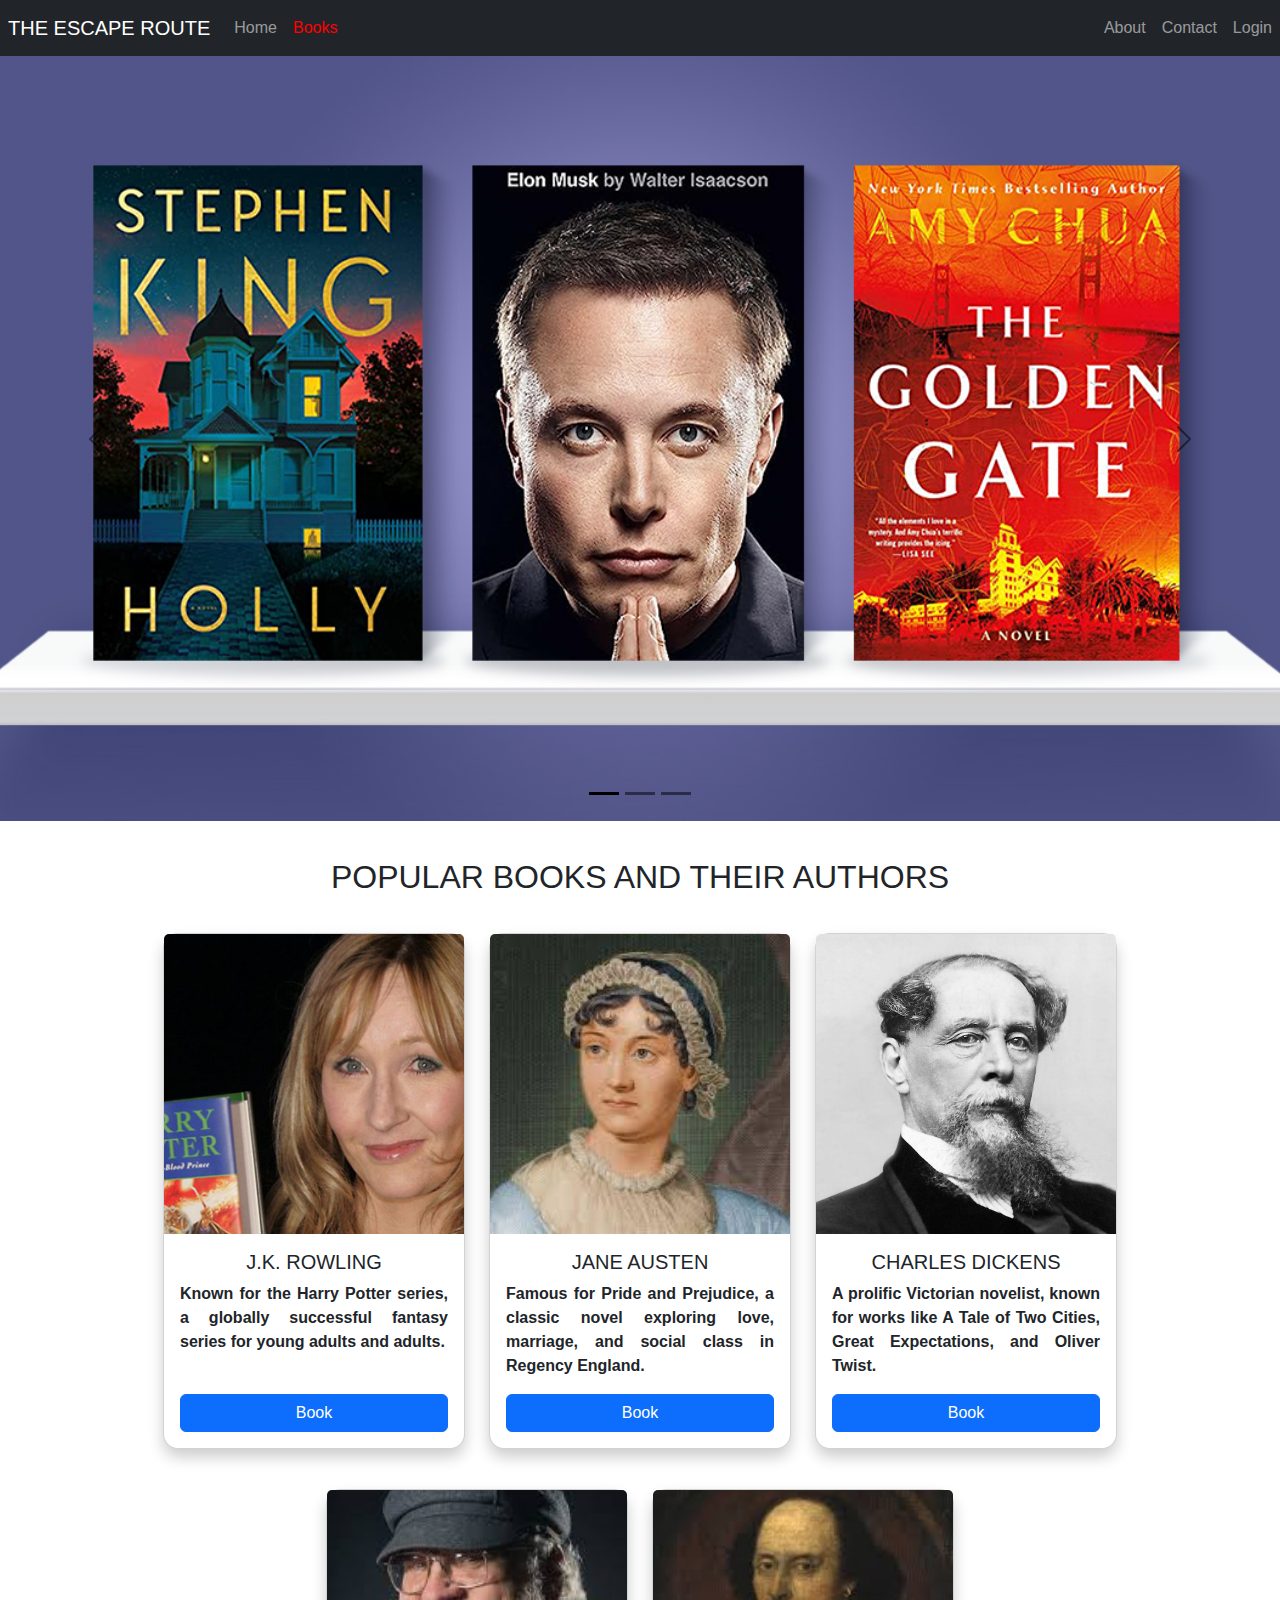
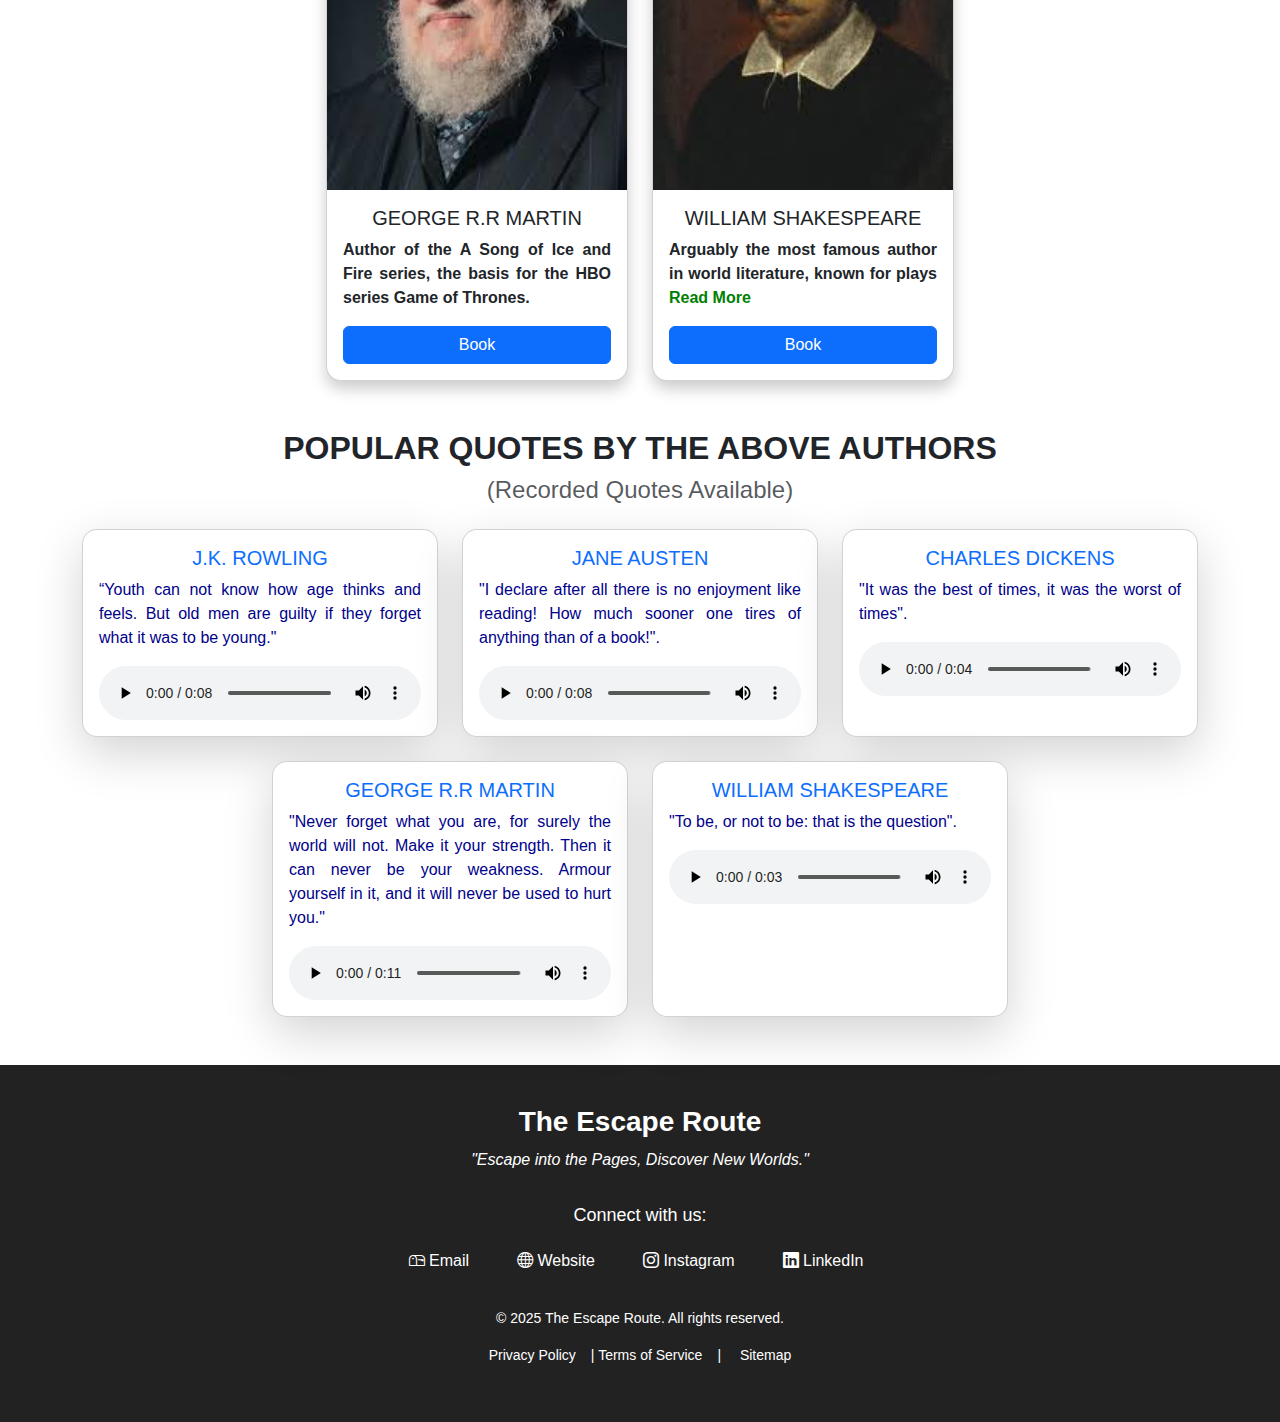
<file: index.html>
<!DOCTYPE html>
<html lang="en">

<head>
    <meta charset="UTF-8">
    <meta name="viewport" content="width=device-width, initial-scale=1.0">
    <title>The Escape Route</title>
    <link rel="stylesheet" href="https://cdn.jsdelivr.net/npm/bootstrap-icons@1.11.3/font/bootstrap-icons.min.css">
    <link href="https://cdn.jsdelivr.net/npm/bootstrap@5.3.3/dist/css/bootstrap.min.css" rel="stylesheet" integrity="sha384-QWTKZyjpPEjISv5WaRU9OFeRpok6YctnYmDr5pNlyT2bRjXh0JMhjY6hW+ALEwIH" crossorigin="anonymous">
    <link rel="stylesheet" href="home-page.css">
</head>

<body class="container-fluid">
    <header>
        <!-- Navigation Bar -->
        <nav class="navbar navbar-expand-lg navbar-dark bg-dark">
            <div class="container-fluid">

                <!-- Brand Name -->
                <a class="navbar-brand ms-2" href="#">THE ESCAPE ROUTE</a>

                <!-- Toggle Button for Mobile -->
                <button class="navbar-toggler" type="button" data-bs-toggle="collapse" data-bs-target="#navbarNav">
                    <span class="navbar-toggler-icon"></span>
                </button>

                <!-- Navbar Links -->
                <div class="collapse navbar-collapse justify-content-between" id="navbarNav">
                    <ul class="navbar-nav">
                        <li class="nav-item">
                            <a class="nav-link" href="index.html">Home</a>
                        </li>
                        <li class="nav-item">
                            <a class="nav-link" style="color: red;" href="book.html">Books</a>
                        </li>
                    </ul>


                    <ul class="navbar-nav">
                        <li class="nav-item">
                            <a class="nav-link" href="About.html">About</a>
                        </li>
                        <li class="nav-item">
                            <a class="nav-link" href="Contact.html">Contact</a>
                        </li>
                        <li class="nav-item">
                            <a class="nav-link" href="Login.html">Login</a>
                        </li>
                    </ul>
                </div>
            </div>
        </nav>
    </header>
    <main>
        <!-- Carousel -->
        <div id="carouselExample" class="carousel slide" data-bs-ride="carousel" data-bs-theme="dark">
            <div class="carousel-indicators">
                <button type="button" data-bs-target="#carouselExample" data-bs-slide-to="0" class="active"></button>
                <button type="button" data-bs-target="#carouselExample" data-bs-slide-to="1"></button>
                <button type="button" data-bs-target="#carouselExample" data-bs-slide-to="2"></button>
            </div>
            <div class="carousel-inner" style="height: 85vh;">
                <div class="carousel-item active">
                    <img src="files/images/carousal-book3.jpg" alt="..." class="img-fluid" style="height: 85vh;">
                </div>
                <div class="carousel-item">
                    <img src="files/images/carousal-4.jpg" alt="..." class="img-fluid" style="height: 85vh;">
                </div>
                <div class="carousel-item">
                    <img src="files/images/carousal-5.jpg" alt="..." class="img-fluid" style="height: 85vh;">
                </div>
            </div>
            <button class="carousel-control-prev" type="button" data-bs-target="#carouselExample" data-bs-slide="prev">
                <span class="carousel-control-prev-icon"></span>
                <span class="visually-hidden">Previous</span>
            </button>
            <button class="carousel-control-next" type="button" data-bs-target="#carouselExample" data-bs-slide="next">
                <span class="carousel-control-next-icon"></span>
                <span class="visually-hidden">Next</span>
            </button>
        </div>
    </main>


    <!-- Cards of popular authors and their description Html Code  -->
    <section>
        <div class="popular mt-4">
            <h2 class="text-center mt-2">POPULAR BOOKS AND THEIR AUTHORS</h2>
        </div>

          <!-- First Row of Cards -->
    <div class="row justify-content-center mt-4">
        <div class="col-12 col-md-4 col-lg-3 mb-4">
            <div class="card h-100">
                <img src="files/images/jk rowling.jpg" class="card-img-top" alt="J.K. Rowling">
                <div class="card-body d-flex flex-column">
                    <h5 class="card-title text-center">J.K. ROWLING</h5>
                    <p class="card-text">Known for the Harry Potter series, a globally successful fantasy series for young adults and adults.</p>
                    <a href="harry-code.html" class="btn btn-primary mt-auto">Book</a>
                </div>
            </div>
        </div>

        <div class="col-12 col-md-4 col-lg-3 mb-4">
            <div class="card h-100">
                <img src="files/images/jane austen.jpg" class="card-img-top" alt="Jane Austen">
                <div class="card-body d-flex flex-column">
                    <h5 class="card-title text-center">JANE AUSTEN</h5>
                    <p class="card-text">Famous for Pride and Prejudice, a classic novel exploring love, marriage, and social class in Regency England.</p>
                    <a href="jane-code.html" class="btn btn-primary mt-auto">Book</a>
                </div>
            </div>
        </div>

        <div class="col-12 col-md-4 col-lg-3 mb-4">
            <div class="card h-100">
                <img src="files/images/Charles-Dickens.jpg" class="card-img-top" alt="Charles Dickens">
                <div class="card-body d-flex flex-column">
                    <h5 class="card-title text-center">CHARLES DICKENS</h5>
                    <p class="card-text">A prolific Victorian novelist, known for works like A Tale of Two Cities, Great Expectations, and Oliver Twist.</p>
                    <a href="charles-code.html" class="btn btn-primary mt-auto">Book</a>
                </div>
            </div>
        </div>
    </div>

    <!-- Second Row of Cards -->
    <div class="row justify-content-center mt-3">
        <div class="col-12 col-md-4 col-lg-3 mb-4">
            <div class="card h-100">
                <img src="files/images/George.jpg" class="card-img-top" alt="George R.R. Martin">
                <div class="card-body d-flex flex-column">
                    <h5 class="card-title text-center">GEORGE R.R MARTIN</h5>
                    <p class="card-text">Author of the A Song of Ice and Fire series, the basis for the HBO series Game of Thrones.</p>
                    <a href="#" class="btn btn-primary mt-auto">Book</a>
                </div>
            </div>
        </div>

        <div class="col-12 col-md-4 col-lg-3 mb-4">
            <div class="card h-100">
                <img src="files/images/Willam Shakespeare.jpg" class="card-img-top" alt="William Shakespeare">
                <div class="card-body d-flex flex-column">
                    <h5 class="card-title text-center">WILLIAM SHAKESPEARE</h5>
                    <p class="card-text">Arguably the most famous author in world literature, known for plays
                        <span class="read-more" id="read-more" style="display: none;">like Hamlet, Romeo and Juliet, and Macbeth.</span>
                        <span class="read-more" id="more-btn" onclick="toggleReadMore()"> Read More</span>
                    </p>
                    <a href="#" class="btn btn-primary mt-auto">Book</a>
                </div>
            </div>
        </div>
    </div>
    </section>


    <!-- Quotes Html code  -->
    <section class="container py-4">
        <div class="text-center mb-4">
            <h2 class="fw-bold">POPULAR QUOTES BY THE ABOVE AUTHORS</h2>
            <h4 class="text-muted">(Recorded Quotes Available)</h4>
        </div>
        <div class="row justify-content-center">
            <div class="col-md-6 col-lg-4 mb-4">
                <div class="card shadow-lg p-3">
                    <h5 class="text-primary text-center">J.K. ROWLING</h5>
                    <p class="quote">“Youth can not know how age thinks and feels. But old men are guilty if they forget
                        what it was to be young."</p>
                    <audio controls class="w-100">
                        <source src="files/audio/jk rowling.mp3">
                    </audio>
                </div>
            </div>
            <div class="col-md-6 col-lg-4 mb-4">
                <div class="card shadow-lg p-3">
                    <h5 class="text-primary text-center">JANE AUSTEN</h5>
                    <p class="quote">"I declare after all there is no enjoyment like reading! How much sooner one tires
                        of anything than of a book!".</p>
                    <audio controls class="w-100">
                        <source src="files/audio/jane.mp3">
                    </audio>
                </div>
            </div>
            <div class="col-md-6 col-lg-4 mb-4">
                <div class="card shadow-lg p-3">
                    <h5 class="text-primary text-center">CHARLES DICKENS</h5>
                    <p class="quote">"It was the best of times, it was the worst of times".</p>
                    <audio controls class="w-100">
                        <source src="files/audio/Charles dickens.mp3">
                    </audio>
                </div>
            </div>
            <div class="col-md-6 col-lg-4 mb-4">
                <div class="card shadow-lg p-3">
                    <h5 class="text-primary text-center">GEORGE R.R MARTIN</h5>
                    <p class="quote">"Never forget what you are, for surely the world will not. Make it your strength.
                        Then it can never be your weakness. Armour yourself in it, and it will never be used to hurt
                        you."</p>
                    <audio controls class="w-100">
                        <source src="files/audio/george.mp3">
                    </audio>
                </div>
            </div>
            <div class="col-md-6 col-lg-4 mb-4">
                <div class="card shadow-lg p-3">
                    <h5 class="text-primary text-center">WILLIAM SHAKESPEARE</h5>
                    <p class="quote">"To be, or not to be: that is the question".</p>
                    <audio controls class="w-100">
                        <source src="files/audio/william.mp3">
                    </audio>
                </div>
            </div>
        </div>
    </section>



    <footer style="background-color: #222; color: #fff; padding: 40px 0; font-family: 'Arial', sans-serif;">
        <div style="max-width: 1200px; margin: 0 auto; text-align: center;">
            <!-- Website Name and Tagline -->
            <div>
                <h2 style="font-size: 28px; font-weight: bold; margin-bottom: 10px;">The Escape Route</h2>
                <p style="font-size: 16px; font-style: italic;">"Escape into the Pages, Discover New Worlds."</p>
            </div>

            <!-- Connect with Us -->
            <div style="margin-top: 30px;">
                <p style="font-size: 18px; margin-bottom: 15px;">Connect with us:</p>
                <div style="display: flex; justify-content: center; flex-wrap: wrap; gap: 20px;">
                    <a href="mailto:contact@theescaperoute.com"
                        style="color: #fff; text-decoration: none; font-size: 16px; padding: 5px 10px; transition: color 0.3s;">
                        <span class="bi bi-mailbox"> Email</span>
                    </a>
                    <a href="index.html"
                        style="color: #fff; text-decoration: none; font-size: 16px; padding: 5px 10px; transition: color 0.3s;">
                        <span class="bi bi-globe"> Website</span>
                    </a>
                    <a href="https://www.instagram.com/encoure05/"
                        style="color: #fff; text-decoration: none; font-size: 16px; padding: 5px 10px; transition: color 0.3s;">
                        <span class="bi bi-instagram"> Instagram</span>
                    </a>
                    <a href="https://www.linkedin.com/in/suprakash-dhar-504032334//"
                        style="color: #fff; text-decoration: none; font-size: 16px; padding: 5px 10px; transition: color 0.3s;">
                        <span class="bi bi-linkedin"> LinkedIn</span>
                    </a>
                </div>
            </div>

            <!-- Legal Links -->
            <div style="margin-top: 30px; font-size: 14px;">
                <p>&copy; 2025 The Escape Route. All rights reserved.</p>
                <p>
                    <a href="/privacy-policy" style="color: #fff; text-decoration: none; margin-right: 15px;">Privacy
                        Policy</a>|
                    <a href="/terms-of-service" style="color: #fff; text-decoration: none; margin-right: 15px;">Terms of
                        Service</a>|
                    <a href="/sitemap" style="color: #fff; text-decoration: none; margin-left: 15px;">Sitemap</a>
                </p>
            </div>
        </div>
    </footer>
    <script src="home-page.js"></script>
    
<script src="https://cdn.jsdelivr.net/npm/bootstrap@5.3.3/dist/js/bootstrap.bundle.min.js" integrity="sha384-YvpcrYf0tY3lHB60NNkmXc5s9fDVZLESaAA55NDzOxhy9GkcIdslK1eN7N6jIeHz" crossorigin="anonymous"></script>
</body>

</html>
</file>
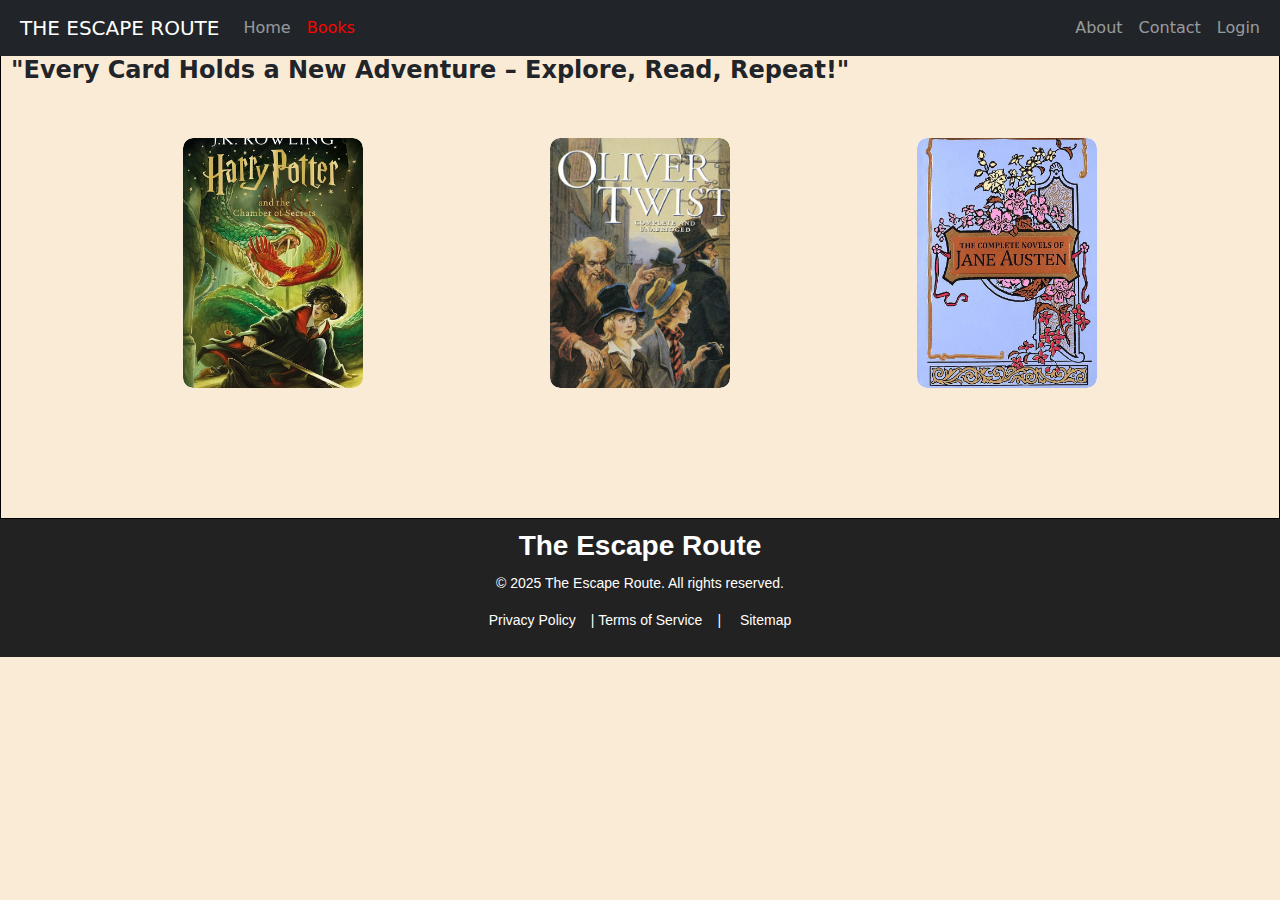
<file: book.html>
<!DOCTYPE html>
<html lang="en">

<head>
    <meta charset="UTF-8">
    <meta name="viewport" content="width=device-width, initial-scale=1.0">
    <title>Your Books</title>
    <link rel="stylesheet" href="https://cdn.jsdelivr.net/npm/bootstrap-icons@1.11.3/font/bootstrap-icons.min.css">
    <link href="https://cdn.jsdelivr.net/npm/bootstrap@5.3.3/dist/css/bootstrap.min.css" rel="stylesheet" integrity="sha384-QWTKZyjpPEjISv5WaRU9OFeRpok6YctnYmDr5pNlyT2bRjXh0JMhjY6hW+ALEwIH" crossorigin="anonymous">
    <link rel="stylesheet" href="book.css">
    
</head>



<!-- Body -->

<body>
    <header>
    <!-- Navigation Bar -->
    <nav class="navbar navbar-expand-lg navbar-dark bg-dark">
        <div class="container-fluid">

            <!-- Brand Name -->
            <a class="navbar-brand ms-2" href="#">THE ESCAPE ROUTE</a>

            <!-- Toggle Button for Mobile -->
            <button class="navbar-toggler" type="button" data-bs-toggle="collapse" data-bs-target="#navbarNav">
                <span class="navbar-toggler-icon"></span>
            </button>

            <!-- Navbar Links -->
            <div class="collapse navbar-collapse justify-content-between" id="navbarNav">
                <ul class="navbar-nav">
                    <li class="nav-item">
                        <a class="nav-link" href="index.html">Home</a>
                    </li>
                    <li class="nav-item">
                        <a class="nav-link" style="color: red;" href="book.html">Books</a>
                    </li>
                </ul>


                <ul class="navbar-nav">
                    <li class="nav-item">
                        <a class="nav-link" href="About.html">About</a>
                    </li>
                    <li class="nav-item">
                        <a class="nav-link" href="Contact.html">Contact</a>
                    </li>
                    <li class="nav-item">
                        <a class="nav-link" href="Login.html">Login</a>
                    </li>
                </ul>
            </div>
        </div>
    </nav>
    </header>

    <section>

        <!-- Main Details container -->
        <div class="books-container">

            <span class="text">"Every Card Holds a New Adventure – Explore, Read, Repeat!"</span>

            <!-- Main Container -->
            <div class="flip">

                <!-- Images code -->

                <div class="rotate">
                    <div class="front">
                        <img src="files/images/harry potter book.jpg" alt="harry potter book">
                    </div>
                    <p class="back">
                        <a href="harry-code.html">Click For Details</a>
                    </p>
                </div>

                <div class="rotate">
                    <div class="front">
                        <img src="files/images/oliver.jpg" alt="Charles dickens book">
                    </div>
                    <p class="back">
                        <a href="charles-code.html">Click For Details</a>
                    </p>
                </div>

                <div class="rotate">
                    <div class="front">
                        <img src="files/images/jane-austen book.jpg" alt="Jane austen book">
                    </div>
                    <p class="back">
                        <a href="jane-code.html">Click For Details</a>
                    </p>
                </div>

                <!-- End of Images code -->

            </div>
            <!--End of Main-Container -->

        </div>
        <!--End of main details Container -->

    </section>

    <footer style="background-color: #222; color: #fff; font-family: 'Arial', sans-serif; padding: 10px;">
        <div style="max-width: 1200px; margin: 0 auto; text-align: center;">
            <!-- Website Name and Tagline -->
            <div>
                <h2 style="font-size: 28px; font-weight: bold; margin-bottom: 10px;">The Escape Route</h2>
            </div>

            <!-- Legal Links -->
            <div style="font-size: 14px;">
                <p>&copy; 2025 The Escape Route. All rights reserved.</p>
                <p>
                    <a href="/privacy-policy" style="color: #fff; text-decoration: none; margin-right: 15px;">Privacy
                        Policy</a>|
                    <a href="/terms-of-service" style="color: #fff; text-decoration: none; margin-right: 15px;">Terms of
                        Service</a>|
                    <a href="/sitemap" style="color: #fff; text-decoration: none; margin-left: 15px;">Sitemap</a>
                </p>
            </div>
        </div>
    </footer>


    <script src="https://cdn.jsdelivr.net/npm/bootstrap@5.3.3/dist/js/bootstrap.bundle.min.js" integrity="sha384-YvpcrYf0tY3lHB60NNkmXc5s9fDVZLESaAA55NDzOxhy9GkcIdslK1eN7N6jIeHz" crossorigin="anonymous"></script>
</body>

</html>
</file>
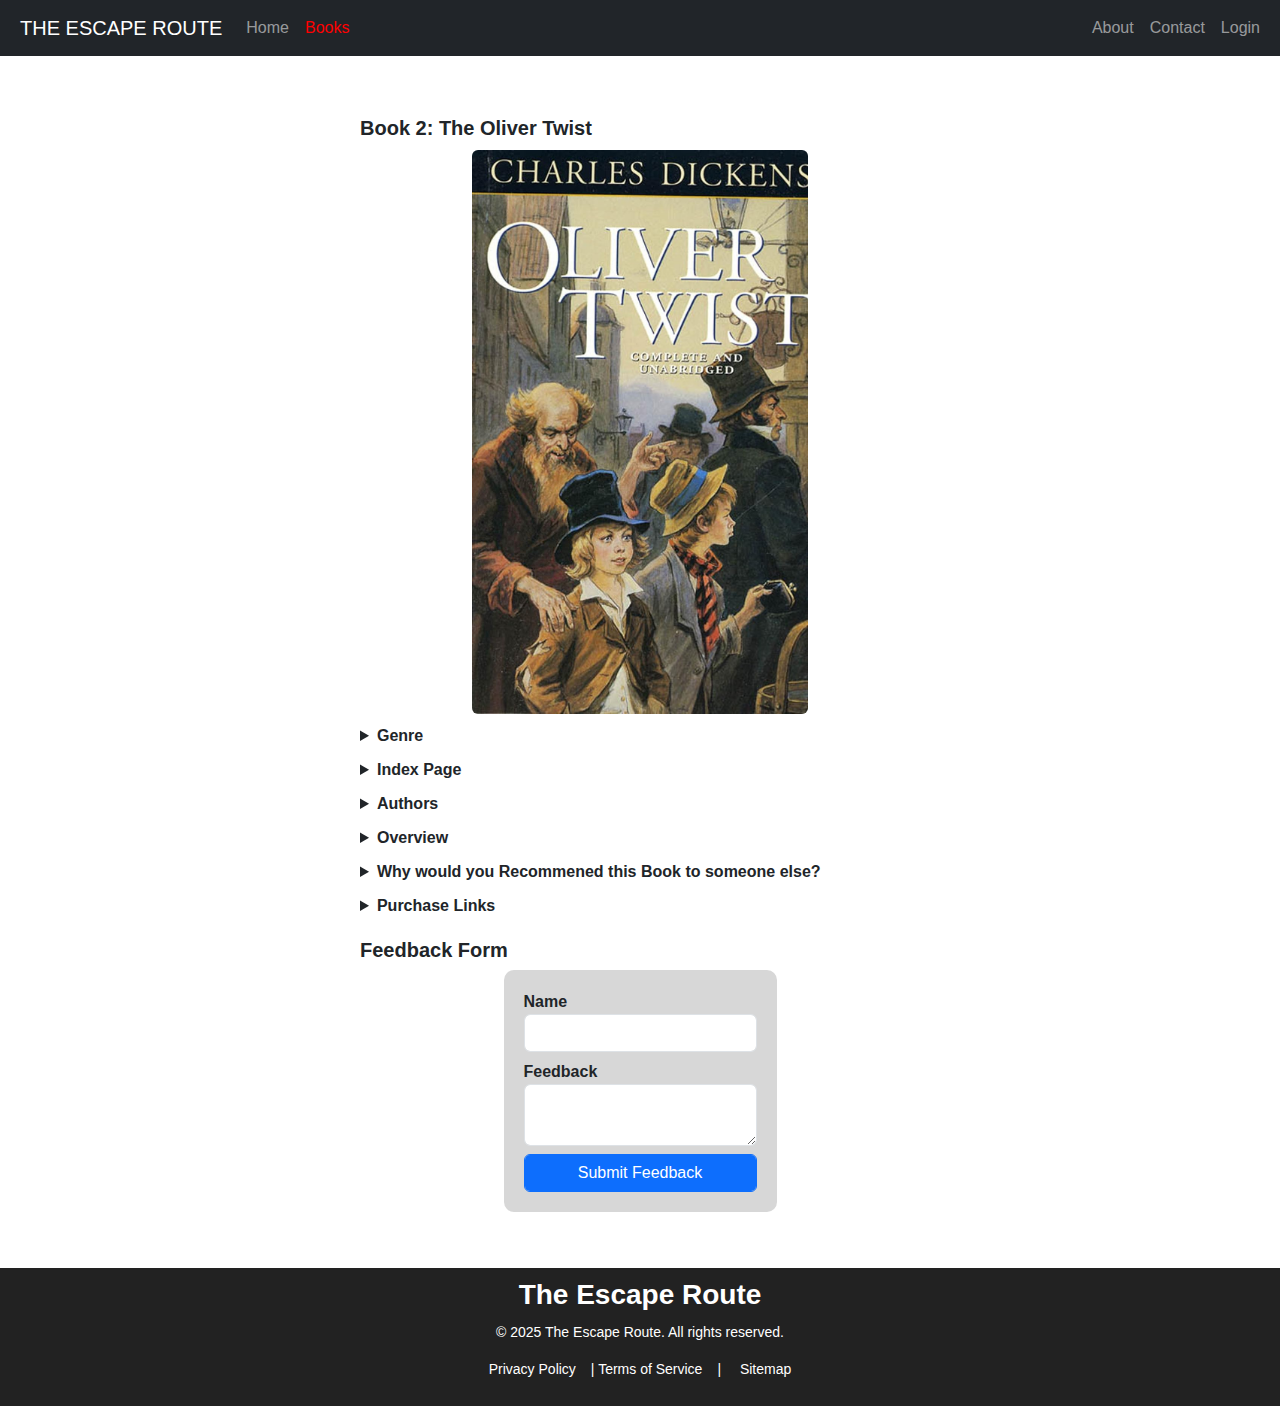
<file: charles-code.html>
<!DOCTYPE html>
<html lang="en">

<head>
    <meta charset="UTF-8">
    <meta name="viewport" content="width=device-width, initial-scale=1.0">
    <title>Book 1:Exploring Technology</title>
    <link rel="stylesheet" href="https://cdn.jsdelivr.net/npm/bootstrap-icons@1.11.3/font/bootstrap-icons.min.css">
    <link href="https://cdn.jsdelivr.net/npm/bootstrap@5.3.3/dist/css/bootstrap.min.css" rel="stylesheet" integrity="sha384-QWTKZyjpPEjISv5WaRU9OFeRpok6YctnYmDr5pNlyT2bRjXh0JMhjY6hW+ALEwIH" crossorigin="anonymous">
    <link rel="stylesheet" href="charles.css">
</head>

<body>
    <header>
        <!-- Navigation Bar -->
        <nav class="navbar navbar-expand-lg navbar-dark bg-dark">
            <div class="container-fluid">

                <!-- Brand Name -->
                <a class="navbar-brand ms-2" href="#">THE ESCAPE ROUTE</a>

                <!-- Toggle Button for Mobile -->
                <button class="navbar-toggler" type="button" data-bs-toggle="collapse" data-bs-target="#navbarNav">
                    <span class="navbar-toggler-icon"></span>
                </button>

                <!-- Navbar Links -->
                <div class="collapse navbar-collapse justify-content-between" id="navbarNav">
                    <ul class="navbar-nav">
                        <li class="nav-item">
                            <a class="nav-link" href="index.html">Home</a>
                        </li>
                        <li class="nav-item">
                            <a class="nav-link" style="color: red;" href="book.html">Books</a>
                        </li>
                    </ul>


                    <ul class="navbar-nav">
                        <li class="nav-item">
                            <a class="nav-link" href="About.html">About</a>
                        </li>
                        <li class="nav-item">
                            <a class="nav-link" href="Contact.html">Contact</a>
                        </li>
                        <li class="nav-item">
                            <a class="nav-link" href="Login.html">Login</a>
                        </li>
                    </ul>
                </div>
            </div>
        </nav>
    </header>
    <section>
        <div class="section">
            <h5><b>Book 2: The Oliver Twist</b></h5>
            <img src="files/images/oliver.jpg" alt="Book Cover" class="rounded">

            <details>
                <summary><b>Genre</b></summary>
                <ul>
                    <li><b>Social novel</b> – Highlights social injustices, especially the struggles of the poor.</li>
                    <li><b>Coming-of-age</b> – Follows Oliver’s journey from hardship to self-discovery.</li>
                    <li><b>Gothic fiction</b> – Features dark, eerie settings and sinister characters.</li>
                    <li><b>Crime fiction</b> – Involves criminal underworld elements with characters like Fagin and Bill Sikes.</li>
                    <li><b>Historical fiction</b> – Set in early 19th-century England, reflecting real social issues.</li>
                </ul>
            </details>
            <details>
                <summary><b>Index Page</b></summary>
                <ul>
                    <li><b>Introduction</b></li>
                    <li>Chapter 1:Treats of the place where Oliver Twist was born and of the circumstances attending his birth</li>
                    <li>Chapter 2:Treats of Oliver Twist’s growth, education, and board</li>
                    <li>Chapter 3:Relates how Oliver Twist was very near getting a place which would not have been a sinecure/li>
                    <li>Chapter 4:Oliver, being offered another place, makes his first entry into files life</li>
                    <li>Chapter 5:Oliver mingles with new associates and learns something of the life of a pickpocket</li>
                    <li>Chapter 6:Oliver, being goaded by the taunts of Noah, rouses into action, and rather astonishes him</li>
                    <li>Chapter 7:Oliver continues refractory</li>
                    <li>Chapter 8:Oliver walks to London, and encounters on the road a strange sort of young gentleman</li>
                    <li>Chapter 9:Containing further particulars concerning the pleasant old gentleman, and his hopeful pupils</li>
                    <li>Chapter 10:Oliver becomes better acquainted with the characters of his new associates, and purchases experience at a high price</li>
                    <li>Chapter 11:Treats of Mr. Fang the police magistrate, and furnishes a slight specimen of his mode of administering justice</li>
                    <li>Chapter 12:In which Oliver is taken better care of than he ever was before, and in which the narrative reverts to the merry old gentleman and his youthful friends</li>
                    <li>Chapter 13:Some new acquaintances are introduced to the intelligent reader, connected with whom various pleasant matters are related, appertaining to this history</li>
                    <li>Chapter 14:Comprising further particulars of Oliver’s stay at Mr. Brownlow’s, with the remarkable prediction which one Mr. Grimwig uttered concerning him, when he went out on an errand</li>
                    <li>Chapter 15:Showing how very fond of Oliver Twist, the merry old Jew and Miss Nancy were</li>
                    <li>Chapter 16:Relates what became of Oliver Twist, after he had been claimed by Nancy</li>
                    <li>Chapter 17:Oliver’s destiny continuing unpropitious, brings a great man to London to injure his reputation</li>
                    <li>Chapter 18:How Oliver passed his time in the improving society of his reputable friends</li>
                    <li>Chapter 19:In which a notable plan is discussed and determined on</li>
                    <li>Chapter 20:Wherein Oliver is delivered over to Mr. William Sikes</li>
                    <li>Chapter 21:The expeditiond</li>
                    <li>Chapter 22:The burglary</li>
                    <li>Chapter 23:Which contains the substance of a pleasant conversation between Mr. Bumble and a lady, and shows that even a beadle may be susceptible on some points</li>
                    <li>Chapter 24:Treats on a very poor subject. But is a short one, and may be found of importance in this history</li>
                    <li>Chapter 25:Wherein this history reverts to Mr. Fagin and company</li>
                    <li>Chapter 26:In which a mysterious character appears upon the scene and many things, inseparable from this history, are done and performed</li>
                    <li>Chapter 27:Atones for the unpoliteness of a former chapter, which deserted a lady most unceremoniously</li>
                    <li>Chapter 28:Looks after Oliver, and proceeds with his adventures</li>
                    <li>Chapter 29:Has an introductory account of the inmates of the house, to which Oliver resorted</li>
                    <li>Chapter 30:Relates what Oliver’s new visitors thought of him</li>
                    <li>Chapter 31:Involves a critical position</li>
                    <li>Chapter 32:Of the happy life Oliver began to lead with his kind friends</li>
                    <li>Chapter 33:Wherein the happiness of Oliver and his friends, experiences a sudden check</li>
                    <li>Chapter 34:Contains some introductory particulars relative to a young gentleman who now arrives upon the scene; and a new adventure which happened to Oliver</li>
                    <li>Chapter 35:Containing the unsatisfactory result of Oliver’s adventure; and a conversation of some importance between Harry Maylie and Rose</li>
                    <li>Chapter 36:Is a very short one, and may appear of no great importance in its place, but it should be read notwithstanding, as a sequel to the last and a key to one that will follow when its time arrives</li>
                    <li>Chapter 37:In which the reader may perceive a contrast, not uncommon in matrimonial cases</li>
                    <li>Chapter 38:Containing an account of what passed between Mr. and Mrs. Bumble, and Mr. Monks, at their nocturnal interview</li>
                    <li>Chapter 39:Introduces some respectable characters with whom the reader is already acquainted, and shows how Monks and the Jew laid their worthy heads together</li>
                    <li>Chapter 40:A strange interview, which introduces a very singular person</li>
                    <li>Chapter 41:Containing fresh discoveries, and showing that surprises, like misfortunes, seldom come alone</li>
                    <li>Chapter 42:An old acquaintance of Oliver’s, exhibiting decided marks of genius, becomes a files character in the metropolis</li>
                    <li>Chapter 43:Wherein is shown how the Artful Dodger got into trouble</li>
                    <li>Chapter 44:The time arrives for Nancy to redeem her pledge to Rose Maylie. She fails</li>
                    <li>Chapter 45:Noah Claypole is employed by Fagin on a secret mission</li>
                    <li>Chapter 46:The appointment kept</li>
                    <li>Chapter 47:Fatal consequences</li>
                    <li>Chapter 48:The flight of Sikes</li>
                    <li>Chapter 49:Monks and Mr. Brownlow at length meet. Their conversation and the intelligence that interrupts it</li>
                    <li>Chapter 50:The pursuit and escape</li>
                    <li>Chapter 51:Affording an explanation of more mysteries than one, and comprehending a proposal of marriage with no word of settlement or pin-money</li>
                    <li>Chapter 52:Fagin’s last night alive</li>
                    <li>Chapter 53:And last</li>
                </ul>
            </details>
            <details>
                <summary><b>Authors</b></summary>
                Charles Dickens
            </details>
            <details>
                <summary><b>Overview</b></summary>
                Oliver Twist is a classic novel by Charles Dickens that follows the journey of a young orphan, Oliver, as he struggles against the harsh realities of 19th-century England. Born in a workhouse and raised under cruel conditions, Oliver endures a difficult childhood before running away to London. There, he is unwittingly drawn into the world of crime, manipulated by Fagin, a criminal who trains children to become pickpockets.
            </details>
            <details>
                <summary><b>Why would you Recommened this Book to someone else?</b></summary>
                <ul>
                    <li><b>Powerful Social Commentary</b> – Oliver Twist shines a light on the harsh realities of poverty, child labor, and crime in 19th-century England. It provides historical insight into the struggles of the lower class and the flaws of the legal system.</li>
                    <li><b>Engaging Storyline</b> – With its mix of adventure, mystery, and drama, the novel keeps readers invested in Oliver’s journey. It’s filled with suspenseful moments, unexpected twists, and memorable characters.</li>
                    <li><b>Unforgettable Characters</b> – From the innocent Oliver to the cunning Fagin and the ruthless Bill Sikes, Dickens creates characters that are complex and compelling. Each one plays a crucial role in bringing the story to life.</li>
                    <li><b>Timeless Themes</b> – The book explores themes of morality, justice, kindness, and resilience, which remain relevant today. It reminds readers that even in a cruel world, goodness and compassion can triumph.</li>
                    <li><b>Beautiful Writing</b> – Dickens’ descriptive storytelling, rich dialogue, and satirical tone make Oliver Twist a literary masterpiece. His vivid portrayal of London’s underworld makes the reader feel like they are part of the scene.</li>
                    <li><b>A Classic That Stands the Test of Time</b> – As one of Dickens' most famous novels, Oliver Twist has influenced countless adaptations in literature, film, and theater. Reading it is like experiencing a piece of literary history.</li>
                </ul>
            </details>
            <details>
                <summary><b>Purchase Links</b></summary>
                <ul>
                    <li><a
                            href="https://www.amazon.in/Oliver-Twist-Classics-Charles-Dickens/dp/0812580036">Amazon</a>
                    </li>
                    <li><a
                            href="https://www.flipkart.com/oliver-twist/p/itmetj5qkgjrptgg?pid=9788129124562&lid=LSTBOK9788129124562AXTFIX&marketplace=FLIPKART&q=charles+dickens+oliver+twist&store=bks%2Fxql&srno=s_1_1&otracker=AS_QueryStore_OrganicAutoSuggest_1_16_na_na_ps&otracker1=AS_QueryStore_OrganicAutoSuggest_1_16_na_na_ps&fm=Search&iid=en_0WHCoTHt-fdsryagZKG_4GtUbEmt1Nm0J2eXfLJfO8oqhk6jmUJu5eoMRKS9Htm2qCVy62KieRqvODWYTsfo1w%3D%3D&ppt=sp&ppn=sp&ssid=2bcu7s6u8g0000001742407635152&qH=80badbae6fc918fe">Flipkart</a>
                    </li>
                </ul>
            </details>

            <h5><b>Feedback Form</b></h5>

            <div class="feedback">
                <form action="">
                    <dl>
                        <dt>Name</dt>
                        <dd><input type="text" name="txtUsername" required class="form-control"></dd>
                        <dt>Feedback</dt>
                        <dd><textarea name="txtFeedback" class="form-control" required></textarea></dd>
                        <button class="btn btn-primary form-control">Submit Feedback</button>
                    </dl>
                </form>
            </div>
        </div>
    </section>

    <footer style="background-color: #222; color: #fff; font-family: 'Arial', sans-serif; padding: 10px;">
        <div style="max-width: 1200px; margin: 0 auto; text-align: center;">
            <!-- Website Name and Tagline -->
            <div>
                <h2 style="font-size: 28px; font-weight: bold; margin-bottom: 10px;">The Escape Route</h2>
            </div>

            <!-- Legal Links -->
            <div style="font-size: 14px;">
                <p>&copy; 2025 The Escape Route. All rights reserved.</p>
                <p>
                    <a href="/privacy-policy" style="color: #fff; text-decoration: none; margin-right: 15px;">Privacy
                        Policy</a>|
                    <a href="/terms-of-service" style="color: #fff; text-decoration: none; margin-right: 15px;">Terms of
                        Service</a>|
                    <a href="/sitemap" style="color: #fff; text-decoration: none; margin-left: 15px;">Sitemap</a>
                </p>
            </div>
        </div>
    </footer>



    <script src="https://cdn.jsdelivr.net/npm/bootstrap@5.3.3/dist/js/bootstrap.bundle.min.js" integrity="sha384-YvpcrYf0tY3lHB60NNkmXc5s9fDVZLESaAA55NDzOxhy9GkcIdslK1eN7N6jIeHz" crossorigin="anonymous"></script>
</body>

</html>
</file>
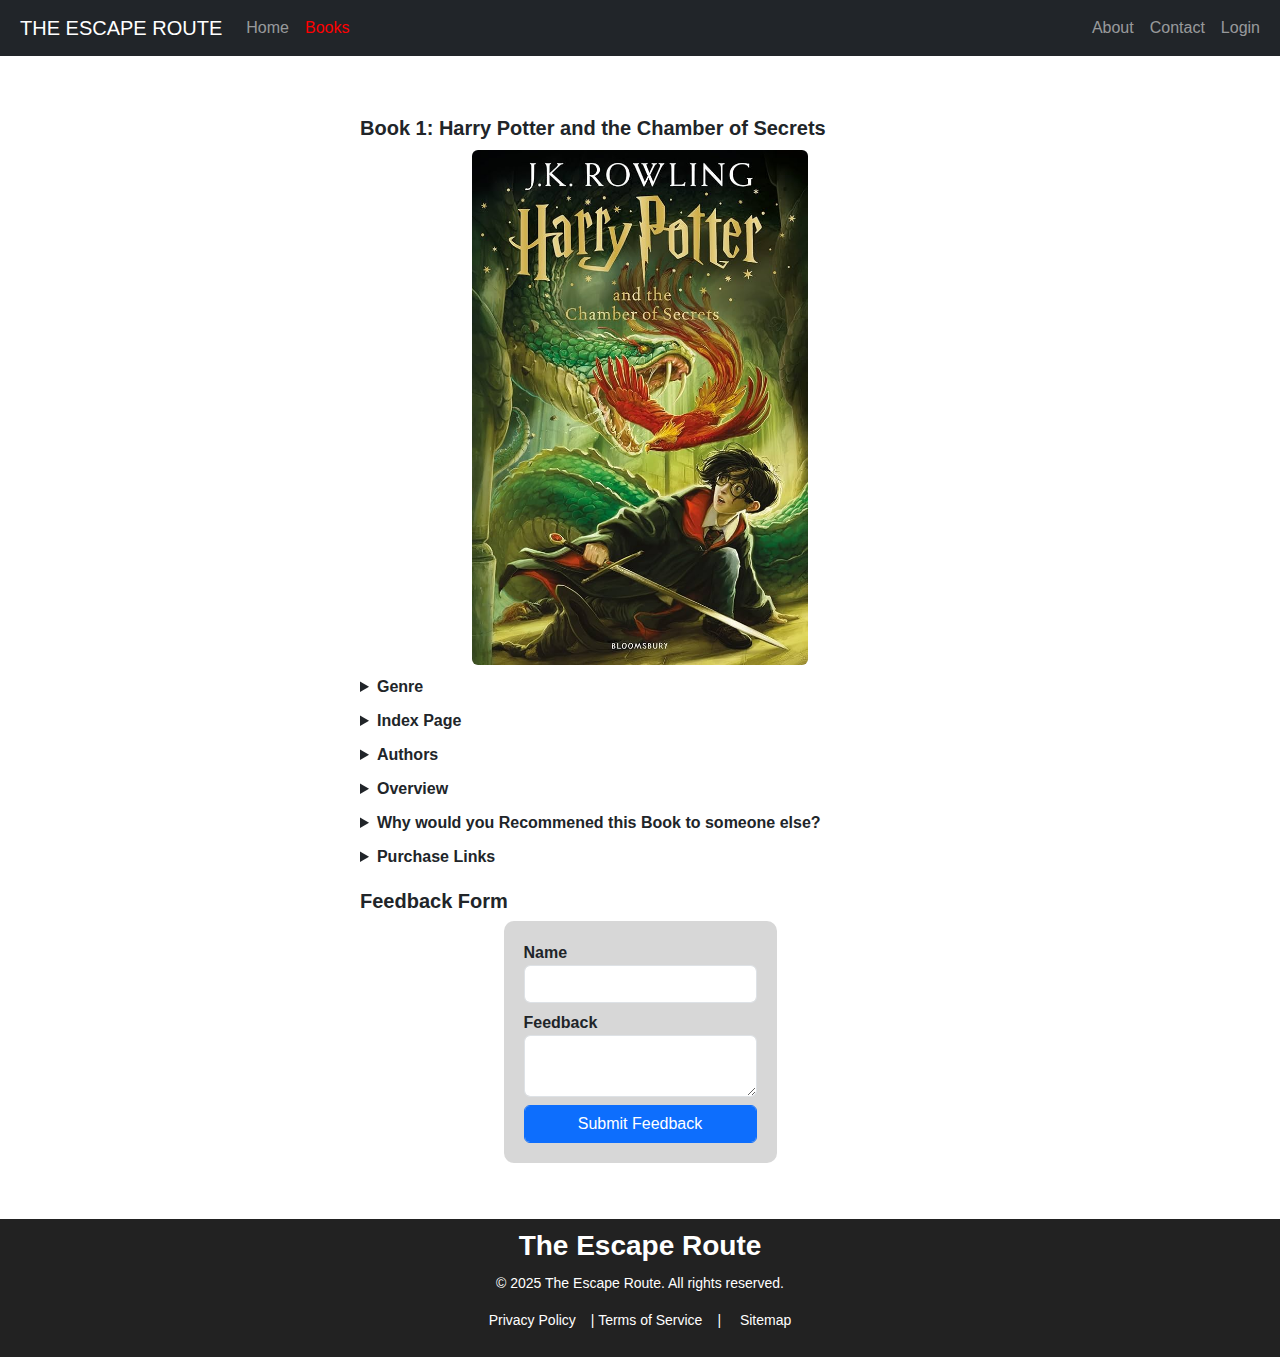
<file: harry-code.html>
<!DOCTYPE html>
<html lang="en">

<head>
    <meta charset="UTF-8">
    <meta name="viewport" content="width=device-width, initial-scale=1.0">
    <title>Book 1:Exploring Technology</title>
    <link rel="stylesheet" href="https://cdn.jsdelivr.net/npm/bootstrap-icons@1.11.3/font/bootstrap-icons.min.css">
    <link href="https://cdn.jsdelivr.net/npm/bootstrap@5.3.3/dist/css/bootstrap.min.css" rel="stylesheet" integrity="sha384-QWTKZyjpPEjISv5WaRU9OFeRpok6YctnYmDr5pNlyT2bRjXh0JMhjY6hW+ALEwIH" crossorigin="anonymous">
    <link rel="stylesheet" href="harry.css">
</head>

<body>
    <header>
        <!-- Navigation Bar -->
        <nav class="navbar navbar-expand-lg navbar-dark bg-dark">
            <div class="container-fluid">

                <!-- Brand Name -->
                <a class="navbar-brand ms-2" href="#">THE ESCAPE ROUTE</a>

                <!-- Toggle Button for Mobile -->
                <button class="navbar-toggler" type="button" data-bs-toggle="collapse" data-bs-target="#navbarNav">
                    <span class="navbar-toggler-icon"></span>
                </button>

                <!-- Navbar Links -->
                <div class="collapse navbar-collapse justify-content-between" id="navbarNav">
                    <ul class="navbar-nav">
                        <li class="nav-item">
                            <a class="nav-link" href="index.html">Home</a>
                        </li>
                        <li class="nav-item">
                            <a class="nav-link" style="color: red;" href="book.html">Books</a>
                        </li>
                    </ul>


                    <ul class="navbar-nav">
                        <li class="nav-item">
                            <a class="nav-link" href="About.html">About</a>
                        </li>
                        <li class="nav-item">
                            <a class="nav-link" href="Contact.html">Contact</a>
                        </li>
                        <li class="nav-item">
                            <a class="nav-link" href="Login.html">Login</a>
                        </li>
                    </ul>
                </div>
            </div>
        </nav>
    </header>
    <section>
        <div class="section">
            <h5><b>Book 1: Harry Potter and the Chamber of Secrets</b></h5>
            <img src="files/images/harry potter book.jpg" alt="Book Cover" class="rounded">

            <details>
                <summary><b>Genre</b></summary>
                <ul>
                    <li>Fantasy 🧙‍♂️</li>
                    <li>Adventure ⚔️</li>
                    <li>Mystery 🕵️‍♂️</li>
                    <li>Young Adult Fiction 📖</li>
                    <li>Magic Realism ✨</li>
                </ul>
            </details>
            <details>
                <summary><b>Index Page</b></summary>
                <ul>
                    <li><b>Introduction</b></li>
                    <li>Chapter 1:The Worst Birthday</li>
                    <li>Chapter 2:Dobby's Warning</li>
                    <li>Chapter 3:The Burrow</li>
                    <li>Chapter 4:At Flourish and Blotts</li>
                    <li>Chapter 5:The Whomping Willow</li>
                    <li>Chapter 6:Gilderoy Lockhart</li>
                    <li>Chapter 7:Mudbloods and Murmurs</li>
                    <li>Chapter 8:The Deathday Party</li>
                    <li>Chapter 9:The Writing on the Wall</li>
                    <li>Chapter 10:The Rogue Bludger</li>
                    <li>Chapter 11:The Dueling Club</li>
                    <li>Chapter 12:The Polyjuice Potion</li>
                    <li>Chapter 13:The Very Secret Diary</li>
                    <li>Chapter 14:Cornelius Fudge</li>
                    <li>Chapter 15:Aragog</li>
                    <li>Chapter 16:The Chamber of Secrets</li>
                    <li>Chapter 17:The Heir of Slytherin</li>
                    <li>Chapter 18:Dobby's Reward</li>
                </ul>
            </details>
            <details>
                <summary><b>Authors</b></summary>
                J.K. Rowling
            </details>
            <details>
                <summary><b>Overview</b></summary>
                Harry Potter and the Chamber of Secrets is the second book in the Harry Potter series by J.K. Rowling.
                It follows Harry Potter, a young wizard, as he returns to Hogwarts School of Witchcraft and Wizardry for
                his second year. However, strange and terrifying events begin to unfold when the Chamber of Secrets is
                opened, unleashing a mysterious monster that petrifies students.
            </details>
            <details>
                <summary><b>Why would you Recommened this Book to someone else?</b></summary>
                <ul>
                    <li><b>It’s a Perfect Mix of Mystery and Adventure.</b><br>
                        The book keeps you hooked with its dark secrets, magical creatures, and unexpected twists. The
                        mystery of the Chamber and the monster attacking students makes it a real page-turner.</li>
                    <li><b>Deeper Character Development.</b>
                        We see Harry, Ron, and Hermione grow as characters, facing bravery, fear, and challenges beyond
                        their years. Even side characters like Ginny Weasley and Dobby play crucial roles in the story.
                    </li>
                    <li><b>A Magical World with Amazing Details.</b><br>
                        From flying cars to Polyjuice Potion, the book expands the wizarding world in a way that feels
                        alive and immersive.</li>
                    <li><b>Important Themes and Lessons.</b><br>
                        It explores deep themes like prejudice (pure-blood vs. Muggle-born), bravery, friendship, and
                        the power of choices—teaching important values while keeping it entertaining.</li>
                    <li><b>It’s a Great Follow-Up to the First Book.</b>    <br>
                        If you enjoyed The Sorcerer’s Stone, this sequel takes the magic to the next level with darker
                        twists, thrilling action, and new magical discoveries.</li>
                </ul>
            </details>
            <details>
                <summary><b>Purchase Links</b></summary>
                <ul>
                    <li><a
                            href="https://www.amazon.in/Harry-Potter-Chamber-Secrets-Paper/dp/B0DHRYFHK2/ref=sr_1_3?crid=31CZQHP3G8F8T&dib=eyJ2IjoiMSJ9.[base64].Lnh4nE7rMC_RLjbmn8ClNOkjyeTQATbbGGld8HnuA98&dib_tag=se&keywords=harry+potter+and+the+chamber+of+secrets&qid=1742407312&s=books&sprefix=harry+potter+and+chamber+%2Cstripbooks%2C216&sr=1-3">Amazon</a>
                    </li>
                    <li><a
                            href="https://www.flipkart.com/harry-potter-chamber-secrets/p/itmfc4k68a8hapcf?pid=9781408855669&lid=LSTBOK97814088556698AUK3P&marketplace=FLIPKART&q=harry+potter+and+chamber+of+secrets&store=bks&srno=s_1_1&otracker=AS_QueryStore_OrganicAutoSuggest_1_25_na_na_na&otracker1=AS_QueryStore_OrganicAutoSuggest_1_25_na_na_na&fm=organic&iid=2c89379c-3953-4186-b779-33caaf88f90f.9781408855669.SEARCH&ppt=None&ppn=None&ssid=u873np5bds0000001742407363617&qH=8ca3cd4d0de5ec08">Flipkart</a>
                    </li>
                </ul>
            </details>

            <h5><b>Feedback Form</b></h5>

            <div class="feedback">
                <form action="">
                    <dl>
                        <dt>Name</dt>
                        <dd><input type="text" name="txtUsername" required class="form-control"></dd>
                        <dt>Feedback</dt>
                        <dd><textarea name="txtFeedback" class="form-control" required></textarea></dd>
                        <button class="btn btn-primary form-control">Submit Feedback</button>
                    </dl>
                </form>
            </div>
        </div>
    </section>

    <footer style="background-color: #222; color: #fff; font-family: 'Arial', sans-serif; padding: 10px;">
        <div style="max-width: 1200px; margin: 0 auto; text-align: center;">
            <!-- Website Name and Tagline -->
            <div>
                <h2 style="font-size: 28px; font-weight: bold; margin-bottom: 10px;">The Escape Route</h2>
            </div>

            <!-- Legal Links -->
            <div style="font-size: 14px;">
                <p>&copy; 2025 The Escape Route. All rights reserved.</p>
                <p>
                    <a href="/privacy-policy" style="color: #fff; text-decoration: none; margin-right: 15px;">Privacy
                        Policy</a>|
                    <a href="/terms-of-service" style="color: #fff; text-decoration: none; margin-right: 15px;">Terms of
                        Service</a>|
                    <a href="/sitemap" style="color: #fff; text-decoration: none; margin-left: 15px;">Sitemap</a>
                </p>
            </div>
        </div>
    </footer>



    <script src="https://cdn.jsdelivr.net/npm/bootstrap@5.3.3/dist/js/bootstrap.bundle.min.js" integrity="sha384-YvpcrYf0tY3lHB60NNkmXc5s9fDVZLESaAA55NDzOxhy9GkcIdslK1eN7N6jIeHz" crossorigin="anonymous"></script>
</body>

</html>
</file>
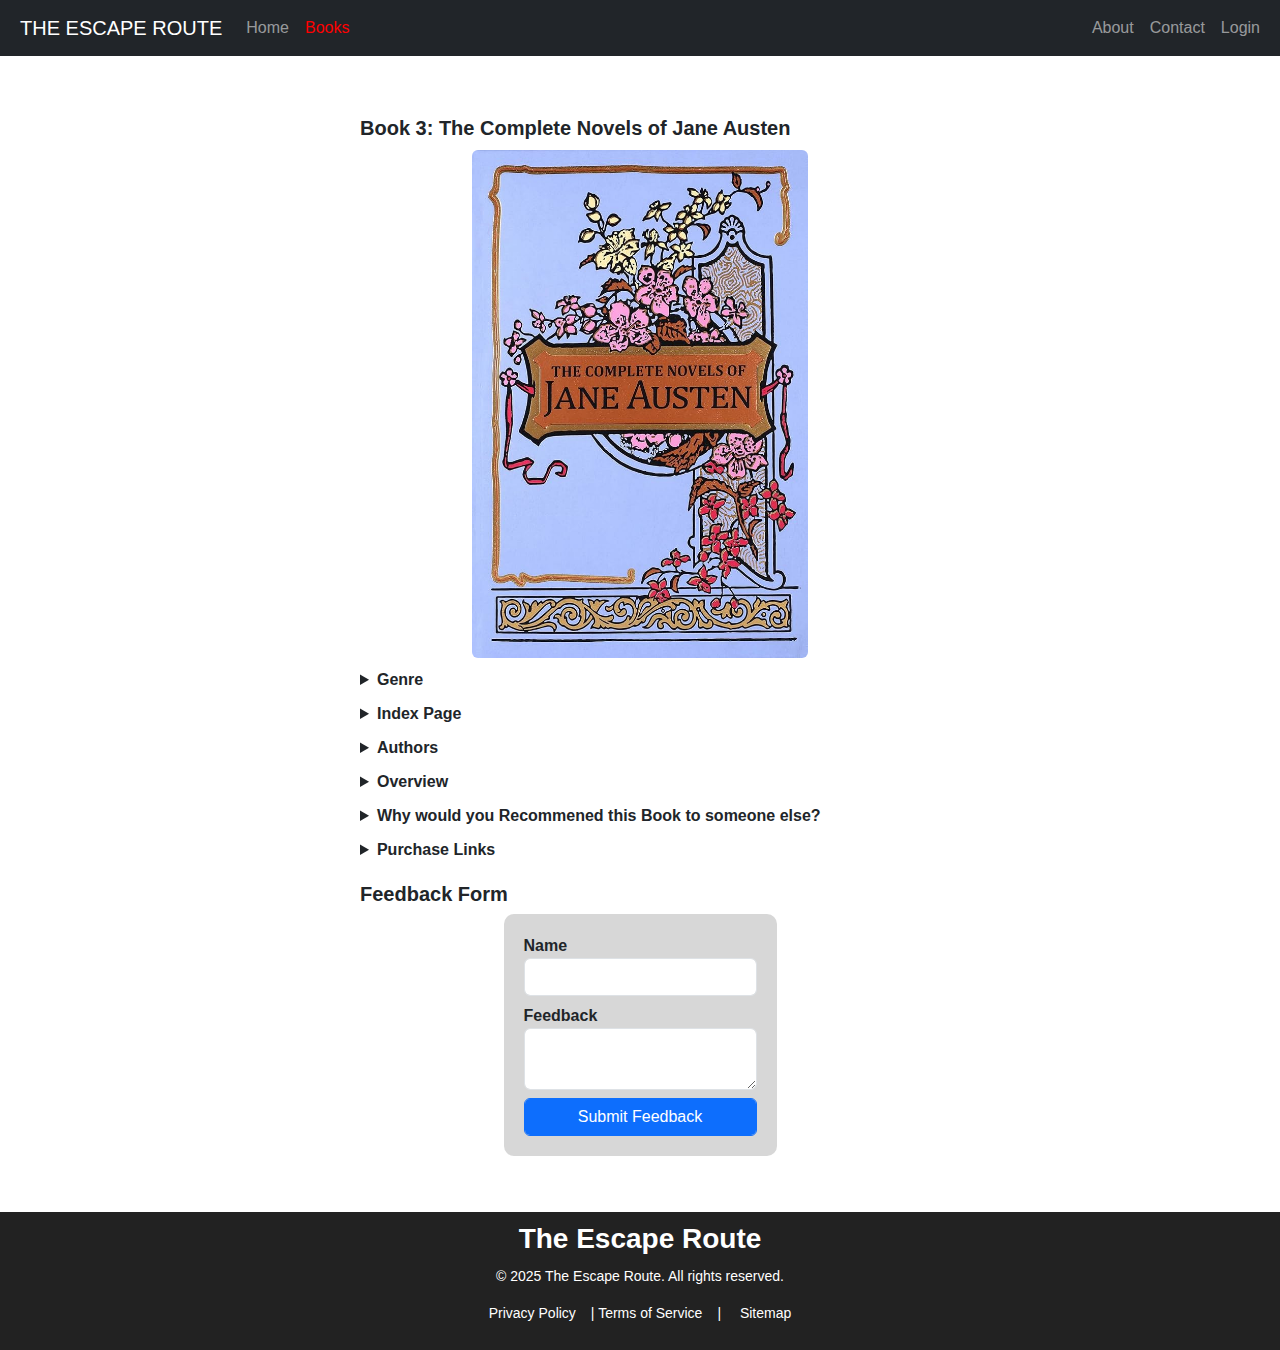
<file: jane-code.html>
<!DOCTYPE html>
<html lang="en">

<head>
    <meta charset="UTF-8">
    <meta name="viewport" content="width=device-width, initial-scale=1.0">
    <title>Book 1:Exploring Technology</title>
    <link rel="stylesheet" href="https://cdn.jsdelivr.net/npm/bootstrap-icons@1.11.3/font/bootstrap-icons.min.css">
    <link href="https://cdn.jsdelivr.net/npm/bootstrap@5.3.3/dist/css/bootstrap.min.css" rel="stylesheet" integrity="sha384-QWTKZyjpPEjISv5WaRU9OFeRpok6YctnYmDr5pNlyT2bRjXh0JMhjY6hW+ALEwIH" crossorigin="anonymous">
    <link rel="stylesheet" href="jane.css">
</head>

<body>
    <header>
        <!-- Navigation Bar -->
        <nav class="navbar navbar-expand-lg navbar-dark bg-dark">
            <div class="container-fluid">

                <!-- Brand Name -->
                <a class="navbar-brand ms-2" href="#">THE ESCAPE ROUTE</a>

                <!-- Toggle Button for Mobile -->
                <button class="navbar-toggler" type="button" data-bs-toggle="collapse" data-bs-target="#navbarNav">
                    <span class="navbar-toggler-icon"></span>
                </button>

                <!-- Navbar Links -->
                <div class="collapse navbar-collapse justify-content-between" id="navbarNav">
                    <ul class="navbar-nav">
                        <li class="nav-item">
                            <a class="nav-link" href="index.html">Home</a>
                        </li>
                        <li class="nav-item">
                            <a class="nav-link" style="color: red;" href="book.html">Books</a>
                        </li>
                    </ul>


                    <ul class="navbar-nav">
                        <li class="nav-item">
                            <a class="nav-link" href="About.html">About</a>
                        </li>
                        <li class="nav-item">
                            <a class="nav-link" href="Contact.html">Contact</a>
                        </li>
                        <li class="nav-item">
                            <a class="nav-link" href="Login.html">Login</a>
                        </li>
                    </ul>
                </div>
            </div>
        </nav>
    </header>
    <section>
        <div class="section">
            <h5><b>Book 3: The Complete Novels of Jane Austen</b></h5>
            <img src="files/images/jane-austen book.jpg" alt="Book Cover" class="rounded">

            <details>
                <summary><b>Genre</b></summary>
                <ul>
                    <li><b>Romance</b> – Central to all of Austen’s novels, focusing on love, courtship, and marriage.</li>
                    <li><b>Social Commentary</b> – Sharp observations on class, gender roles, and society in 18th- and 19th-century England.</li>
                    <li><b>Satire</b> – Subtle humor and irony, often critiquing societal norms and expectations.</li>
                    <li><b>Coming-of-Age</b> (Bildungsroman) – Many of her protagonists, like Elizabeth Bennet (Pride and Prejudice) and Emma Woodhouse (Emma), undergo personal growth and self-discovery.</li>
                    <li><b>Domestic Fiction</b> – Stories centered around everyday life, family, and relationships in the Regency era.</li>
                </ul>
            </details>
            <details>
                <summary><b>Index Page</b></summary>
                <ol>
                    <li><b>Introduction</b></li>
                    <li><b>Sense and Sensibility</b> – 50 chapters</li>
                    <li><b>Pride and Prejudice</b> – 61 chapters</li>
                    <li><b>Mansfield Park</b> – 48 chapters</li>
                    <li><b>Emma</b> – 55 chapters</li>
                    <li><b>Northanger Abbey</b> – 31 chapters</li>
                    <li><b>Persuasion</b> – 24 chapters</li>
                </ol>
            </details>
            <details>
                <summary><b>Authors</b></summary>
                Jane Austen
            </details>
            <details>
                <summary><b>Overview</b></summary>
                Jane Austen’s collected works consist of six classic novels that explore love, society, and personal growth in 18th- and 19th-century England. Her novels are known for their wit, keen social observations, and strong, independent female protagonists.
            </details>
            <details>
                <summary><b>Why would you Recommened this Book to someone else?</b></summary>
                <ul>
                    <li><b>Sharp Social Commentary –</b><br>
                        Austen critiques class distinctions, gender roles, and marriage in Regency England.</li>
                    <li><b>Strong Female Characters –</b>
                        Her heroines are intelligent, witty, and independent.
                    </li>
                    <li><b>Timeless Themes – </b><br>
                        Love, self-discovery, and societal pressures remain relevant today.</li>
                    <li><b>Beautiful Writing –</b><br>
                        Her novels feature elegant prose, humor, and memorable dialogue.</li>
                </ul>
            </details>
            <details>
                <summary><b>Purchase Links</b></summary>
                <ul>
                    <li><a
                            href="https://www.amazon.in/COMPLETE-NOVELS-JANE-AUSTEN/dp/1684129060/ref=sr_1_3?crid=1CIW7IS9QDG37&dib=eyJ2IjoiMSJ9.[base64].82Gxst956jQjJlUlZzkL8KDfU4ml7bhK2R-k6SZqIAk&dib_tag=se&keywords=The+Complete+Novels+of+Jane+Austen&qid=1742410400&s=books&sprefix=the+complete+novels+of+jane+austen%2Cstripbooks%2C252&sr=1-3">Amazon</a>
                    </li>
                    <li><a
                            href="https://www.flipkart.com/complete-novels-jane-austen-hardcover/p/itmb4c82674e88d6?pid=9789362086600&lid=LSTBOK9789362086600MEKEKL&marketplace=FLIPKART&q=The+complete+novels+of+jane+austen&store=bks&srno=s_1_8&otracker=search&otracker1=search&fm=search-autosuggest&iid=16aac524-77ed-4111-915e-09ef9a6b7478.9789362086600.SEARCH&ppt=sp&ppn=sp&ssid=wgy3k98ezk0000001742410440782&qH=222ad0fa91cd22aa">Flipkart</a>
                    </li>
                </ul>
            </details>

            <h5><b>Feedback Form</b></h5>

            <div class="feedback">
                <form action="">
                    <dl>
                        <dt>Name</dt>
                        <dd><input type="text" name="txtUsername" required class="form-control"></dd>
                        <dt>Feedback</dt>
                        <dd><textarea name="txtFeedback" class="form-control" required></textarea></dd>
                        <button class="btn btn-primary form-control">Submit Feedback</button>
                    </dl>
                </form>
            </div>
        </div>
    </section>

    <footer style="background-color: #222; color: #fff; font-family: 'Arial', sans-serif; padding: 10px;">
        <div style="max-width: 1200px; margin: 0 auto; text-align: center;">
            <!-- Website Name and Tagline -->
            <div>
                <h2 style="font-size: 28px; font-weight: bold; margin-bottom: 10px;">The Escape Route</h2>
            </div>

            <!-- Legal Links -->
            <div style="font-size: 14px;">
                <p>&copy; 2025 The Escape Route. All rights reserved.</p>
                <p>
                    <a href="/privacy-policy" style="color: #fff; text-decoration: none; margin-right: 15px;">Privacy
                        Policy</a>|
                    <a href="/terms-of-service" style="color: #fff; text-decoration: none; margin-right: 15px;">Terms of
                        Service</a>|
                    <a href="/sitemap" style="color: #fff; text-decoration: none; margin-left: 15px;">Sitemap</a>
                </p>
            </div>
        </div>
    </footer>



    <script src="https://cdn.jsdelivr.net/npm/bootstrap@5.3.3/dist/js/bootstrap.bundle.min.js" integrity="sha384-YvpcrYf0tY3lHB60NNkmXc5s9fDVZLESaAA55NDzOxhy9GkcIdslK1eN7N6jIeHz" crossorigin="anonymous"></script>
</body>

</html>
</file>
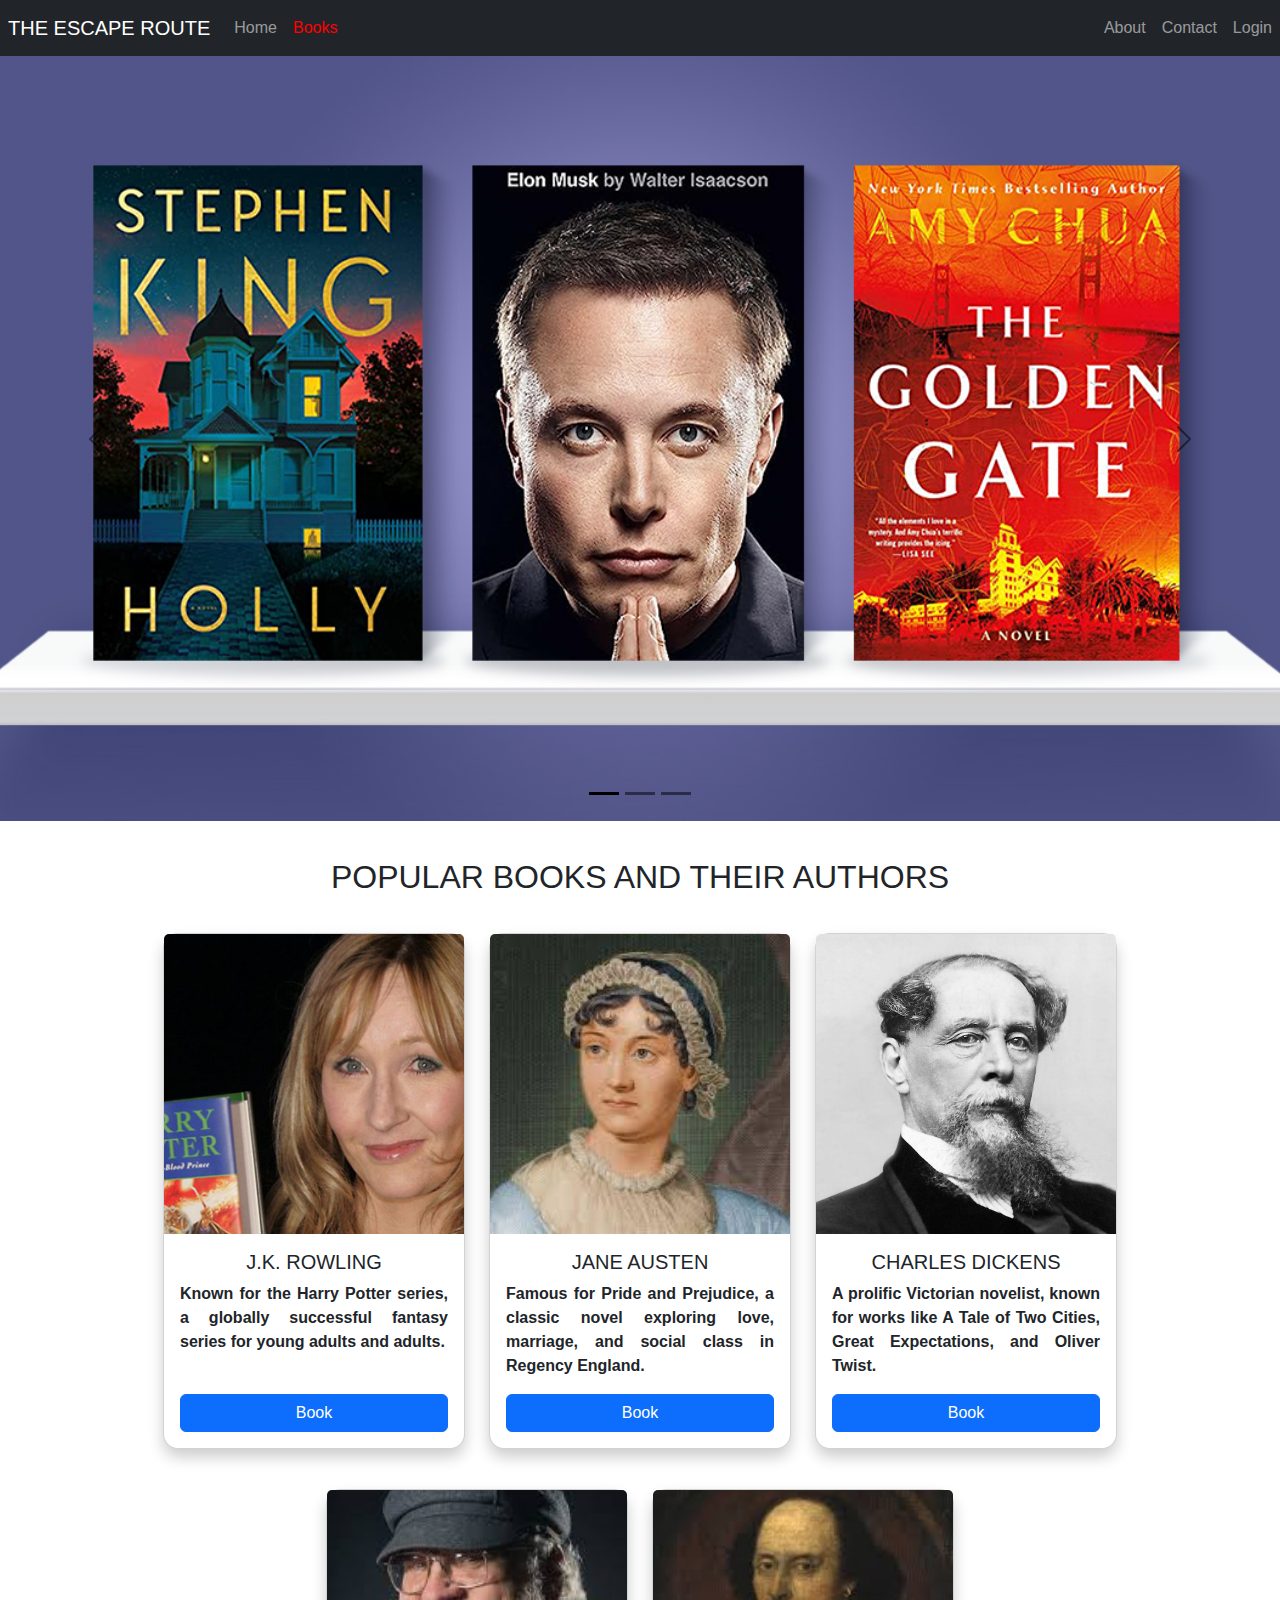
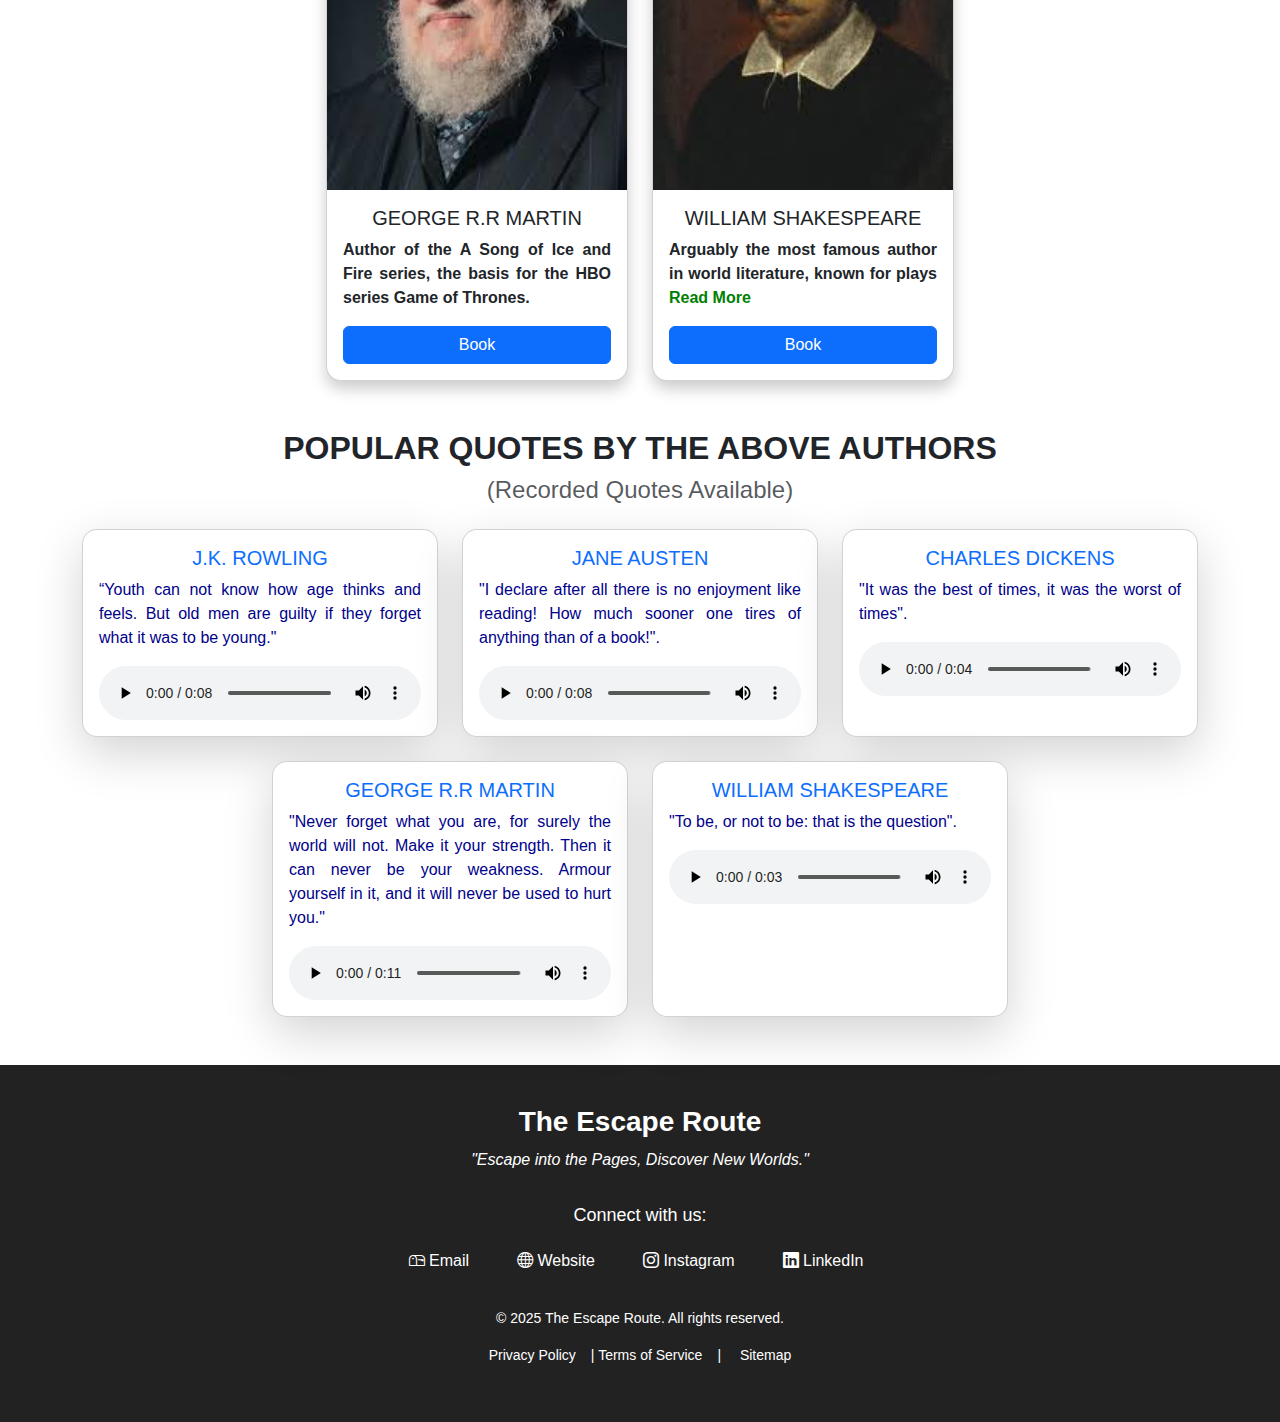
<file: The-Escape-Route.html>
<!DOCTYPE html>
<html lang="en">

<head>
    <meta charset="UTF-8">
    <meta name="viewport" content="width=device-width, initial-scale=1.0">
    <title>The Escape Route</title>
    <link rel="stylesheet" href="https://cdn.jsdelivr.net/npm/bootstrap-icons@1.11.3/font/bootstrap-icons.min.css">
    <link href="https://cdn.jsdelivr.net/npm/bootstrap@5.3.3/dist/css/bootstrap.min.css" rel="stylesheet" integrity="sha384-QWTKZyjpPEjISv5WaRU9OFeRpok6YctnYmDr5pNlyT2bRjXh0JMhjY6hW+ALEwIH" crossorigin="anonymous">
    <link rel="stylesheet" href="../home-page.css">
</head>

<body class="container-fluid">
    <header>
        <!-- Navigation Bar -->
        <nav class="navbar navbar-expand-lg navbar-dark bg-dark">
            <div class="container-fluid">

                <!-- Brand Name -->
                <a class="navbar-brand ms-2" href="#">THE ESCAPE ROUTE</a>

                <!-- Toggle Button for Mobile -->
                <button class="navbar-toggler" type="button" data-bs-toggle="collapse" data-bs-target="#navbarNav">
                    <span class="navbar-toggler-icon"></span>
                </button>

                <!-- Navbar Links -->
                <div class="collapse navbar-collapse justify-content-between" id="navbarNav">
                    <ul class="navbar-nav">
                        <li class="nav-item">
                            <a class="nav-link" href="http://127.0.0.1:5503/Projects/Book-Showcase.html">Home</a>
                        </li>
                        <li class="nav-item">
                            <a class="nav-link" style="color: red;" href="http://127.0.0.1:5503/Projects/book.html">Books</a>
                        </li>
                    </ul>


                    <ul class="navbar-nav">
                        <li class="nav-item">
                            <a class="nav-link" href="http://127.0.0.1:5503/Projects/About.html">About</a>
                        </li>
                        <li class="nav-item">
                            <a class="nav-link" href="http://127.0.0.1:5503/Projects/Contact.html">Contact</a>
                        </li>
                        <li class="nav-item">
                            <a class="nav-link" href="http://127.0.0.1:5503/Projects/Login.html">Login</a>
                        </li>
                    </ul>
                </div>
            </div>
        </nav>
    </header>
    <main>
        <!-- Carousel -->
        <div id="carouselExample" class="carousel slide" data-bs-ride="carousel" data-bs-theme="dark">
            <div class="carousel-indicators">
                <button type="button" data-bs-target="#carouselExample" data-bs-slide-to="0" class="active"></button>
                <button type="button" data-bs-target="#carouselExample" data-bs-slide-to="1"></button>
                <button type="button" data-bs-target="#carouselExample" data-bs-slide-to="2"></button>
            </div>
            <div class="carousel-inner" style="height: 85vh;">
                <div class="carousel-item active">
                    <img src="../public/images/carousal-book3.jpg" alt="..." class="img-fluid" style="height: 85vh;">
                </div>
                <div class="carousel-item">
                    <img src="../public/images/carousal-4.jpg" alt="..." class="img-fluid" style="height: 85vh;">
                </div>
                <div class="carousel-item">
                    <img src="../public/images/carousal-5.jpg" alt="..." class="img-fluid" style="height: 85vh;">
                </div>
            </div>
            <button class="carousel-control-prev" type="button" data-bs-target="#carouselExample" data-bs-slide="prev">
                <span class="carousel-control-prev-icon"></span>
                <span class="visually-hidden">Previous</span>
            </button>
            <button class="carousel-control-next" type="button" data-bs-target="#carouselExample" data-bs-slide="next">
                <span class="carousel-control-next-icon"></span>
                <span class="visually-hidden">Next</span>
            </button>
        </div>
    </main>


    <!-- Cards of popular authors and their description Html Code  -->
    <section>
        <div class="popular mt-4">
            <h2 class="text-center mt-2">POPULAR BOOKS AND THEIR AUTHORS</h2>
        </div>

          <!-- First Row of Cards -->
    <div class="row justify-content-center mt-4">
        <div class="col-12 col-md-4 col-lg-3 mb-4">
            <div class="card h-100">
                <img src="../public/images/jk rowling.jpg" class="card-img-top" alt="J.K. Rowling">
                <div class="card-body d-flex flex-column">
                    <h5 class="card-title text-center">J.K. ROWLING</h5>
                    <p class="card-text">Known for the Harry Potter series, a globally successful fantasy series for young adults and adults.</p>
                    <a href="harry-code.html" class="btn btn-primary mt-auto">Book</a>
                </div>
            </div>
        </div>

        <div class="col-12 col-md-4 col-lg-3 mb-4">
            <div class="card h-100">
                <img src="../public/images/jane austen.jpg" class="card-img-top" alt="Jane Austen">
                <div class="card-body d-flex flex-column">
                    <h5 class="card-title text-center">JANE AUSTEN</h5>
                    <p class="card-text">Famous for Pride and Prejudice, a classic novel exploring love, marriage, and social class in Regency England.</p>
                    <a href="jane-code.html" class="btn btn-primary mt-auto">Book</a>
                </div>
            </div>
        </div>

        <div class="col-12 col-md-4 col-lg-3 mb-4">
            <div class="card h-100">
                <img src="../public/images/Charles-Dickens.jpg" class="card-img-top" alt="Charles Dickens">
                <div class="card-body d-flex flex-column">
                    <h5 class="card-title text-center">CHARLES DICKENS</h5>
                    <p class="card-text">A prolific Victorian novelist, known for works like A Tale of Two Cities, Great Expectations, and Oliver Twist.</p>
                    <a href="charles-code.html" class="btn btn-primary mt-auto">Book</a>
                </div>
            </div>
        </div>
    </div>

    <!-- Second Row of Cards -->
    <div class="row justify-content-center mt-3">
        <div class="col-12 col-md-4 col-lg-3 mb-4">
            <div class="card h-100">
                <img src="../public/images/George.jpg" class="card-img-top" alt="George R.R. Martin">
                <div class="card-body d-flex flex-column">
                    <h5 class="card-title text-center">GEORGE R.R MARTIN</h5>
                    <p class="card-text">Author of the A Song of Ice and Fire series, the basis for the HBO series Game of Thrones.</p>
                    <a href="#" class="btn btn-primary mt-auto">Book</a>
                </div>
            </div>
        </div>

        <div class="col-12 col-md-4 col-lg-3 mb-4">
            <div class="card h-100">
                <img src="../public/images/Willam Shakespeare.jpg" class="card-img-top" alt="William Shakespeare">
                <div class="card-body d-flex flex-column">
                    <h5 class="card-title text-center">WILLIAM SHAKESPEARE</h5>
                    <p class="card-text">Arguably the most famous author in world literature, known for plays
                        <span class="read-more" id="read-more" style="display: none;">like Hamlet, Romeo and Juliet, and Macbeth.</span>
                        <span class="read-more" id="more-btn" onclick="toggleReadMore()"> Read More</span>
                    </p>
                    <a href="#" class="btn btn-primary mt-auto">Book</a>
                </div>
            </div>
        </div>
    </div>
    </section>


    <!-- Quotes Html code  -->
    <section class="container py-4">
        <div class="text-center mb-4">
            <h2 class="fw-bold">POPULAR QUOTES BY THE ABOVE AUTHORS</h2>
            <h4 class="text-muted">(Recorded Quotes Available)</h4>
        </div>
        <div class="row justify-content-center">
            <div class="col-md-6 col-lg-4 mb-4">
                <div class="card shadow-lg p-3">
                    <h5 class="text-primary text-center">J.K. ROWLING</h5>
                    <p class="quote">“Youth can not know how age thinks and feels. But old men are guilty if they forget
                        what it was to be young."</p>
                    <audio controls class="w-100">
                        <source src="../public/audio/jk rowling.mp3">
                    </audio>
                </div>
            </div>
            <div class="col-md-6 col-lg-4 mb-4">
                <div class="card shadow-lg p-3">
                    <h5 class="text-primary text-center">JANE AUSTEN</h5>
                    <p class="quote">"I declare after all there is no enjoyment like reading! How much sooner one tires
                        of anything than of a book!".</p>
                    <audio controls class="w-100">
                        <source src="../public/audio/jane.mp3">
                    </audio>
                </div>
            </div>
            <div class="col-md-6 col-lg-4 mb-4">
                <div class="card shadow-lg p-3">
                    <h5 class="text-primary text-center">CHARLES DICKENS</h5>
                    <p class="quote">"It was the best of times, it was the worst of times".</p>
                    <audio controls class="w-100">
                        <source src="../public/audio/Charles dickens.mp3">
                    </audio>
                </div>
            </div>
            <div class="col-md-6 col-lg-4 mb-4">
                <div class="card shadow-lg p-3">
                    <h5 class="text-primary text-center">GEORGE R.R MARTIN</h5>
                    <p class="quote">"Never forget what you are, for surely the world will not. Make it your strength.
                        Then it can never be your weakness. Armour yourself in it, and it will never be used to hurt
                        you."</p>
                    <audio controls class="w-100">
                        <source src="../public/audio/george.mp3">
                    </audio>
                </div>
            </div>
            <div class="col-md-6 col-lg-4 mb-4">
                <div class="card shadow-lg p-3">
                    <h5 class="text-primary text-center">WILLIAM SHAKESPEARE</h5>
                    <p class="quote">"To be, or not to be: that is the question".</p>
                    <audio controls class="w-100">
                        <source src="../public/audio/william.mp3">
                    </audio>
                </div>
            </div>
        </div>
    </section>



    <footer style="background-color: #222; color: #fff; padding: 40px 0; font-family: 'Arial', sans-serif;">
        <div style="max-width: 1200px; margin: 0 auto; text-align: center;">
            <!-- Website Name and Tagline -->
            <div>
                <h2 style="font-size: 28px; font-weight: bold; margin-bottom: 10px;">The Escape Route</h2>
                <p style="font-size: 16px; font-style: italic;">"Escape into the Pages, Discover New Worlds."</p>
            </div>

            <!-- Connect with Us -->
            <div style="margin-top: 30px;">
                <p style="font-size: 18px; margin-bottom: 15px;">Connect with us:</p>
                <div style="display: flex; justify-content: center; flex-wrap: wrap; gap: 20px;">
                    <a href="mailto:contact@theescaperoute.com"
                        style="color: #fff; text-decoration: none; font-size: 16px; padding: 5px 10px; transition: color 0.3s;">
                        <span class="bi bi-mailbox"> Email</span>
                    </a>
                    <a href="http://127.0.0.1:5503/Projects/Book-Showcase.html"
                        style="color: #fff; text-decoration: none; font-size: 16px; padding: 5px 10px; transition: color 0.3s;">
                        <span class="bi bi-globe"> Website</span>
                    </a>
                    <a href="https://www.instagram.com/encoure05/"
                        style="color: #fff; text-decoration: none; font-size: 16px; padding: 5px 10px; transition: color 0.3s;">
                        <span class="bi bi-instagram"> Instagram</span>
                    </a>
                    <a href="https://www.linkedin.com/in/suprakash-dhar-504032334//"
                        style="color: #fff; text-decoration: none; font-size: 16px; padding: 5px 10px; transition: color 0.3s;">
                        <span class="bi bi-linkedin"> LinkedIn</span>
                    </a>
                </div>
            </div>

            <!-- Legal Links -->
            <div style="margin-top: 30px; font-size: 14px;">
                <p>&copy; 2025 The Escape Route. All rights reserved.</p>
                <p>
                    <a href="/privacy-policy" style="color: #fff; text-decoration: none; margin-right: 15px;">Privacy
                        Policy</a>|
                    <a href="/terms-of-service" style="color: #fff; text-decoration: none; margin-right: 15px;">Terms of
                        Service</a>|
                    <a href="/sitemap" style="color: #fff; text-decoration: none; margin-left: 15px;">Sitemap</a>
                </p>
            </div>
        </div>
    </footer>
    <script src="../home-page.js"></script>
    
<script src="https://cdn.jsdelivr.net/npm/bootstrap@5.3.3/dist/js/bootstrap.bundle.min.js" integrity="sha384-YvpcrYf0tY3lHB60NNkmXc5s9fDVZLESaAA55NDzOxhy9GkcIdslK1eN7N6jIeHz" crossorigin="anonymous"></script>
</body>

</html>
</file>
<file: home-page.css>
* {
    margin: 0px;
    padding: 0px;
    font-family: Arial, Helvetica, sans-serif;
}

header {
    background-color: rgba(0, 0, 0, 0);
}




/* Mobile view: stack elements vertically */
@media (max-width: 767px) {
    footer div {
        text-align: center;
    }

    footer a {
        font-size: 14px;
        margin: 5px 0;
    }

    footer .bi {
        margin-right: 5px;
    }

    nav {
        flex-direction: row;
        text-align: center;
    }


    


    /* Carousel: Full width on smaller screens */
    .carousel-inner img {
        height: auto;
    }

    .col-12 {
        margin-bottom: 1.5rem; /* Consistent spacing */
    }
    .card-img-top {
        height: 150px; /* Smaller image height on mobile */
    }
    .card-title {
        font-size: 1.1rem; /* Slightly smaller title */
    }
    .card-text {
        font-size: 0.9rem; /* Smaller text */
    }
}




/* Tablet and smaller desktop view: Flexbox adjustments */
@media (max-width: 1024px) {
    footer div {
        text-align: center;
    }

    footer .bi {
        margin-right: 8px;
    }

    .card {
        width: 500px;
    }

}





/* Desktop view: Keep items in a row */
@media (min-width: 1025px) {
    footer .bi {
        margin-right: 8px;
    }
}

a:hover,
.card:hover,
.btn:hover {
    transform: scale(1.05);
    transition: transform 0.3s ease, box-shadow 0.3s ease;
}





/* Card related styling */
.card {
    box-shadow: 0 8px 15px rgba(0, 0, 0, 0.2);
    border-radius: 15px;
    transition: transform 0.3s ease-in-out, box-shadow 0.3s ease;
    height: 100%;
    width: 100%;
    display: flex;
    flex-direction: column;
}

.card:hover {
    transform: translateY(-10px);
    box-shadow: 0 12px 20px rgba(0, 0, 0, 0.3);
}




/* Make sure the image inside the card is the same size */
.card-img-top {
    object-fit: cover;
    height: 300px;
    /* Adjust as needed */
}

.card-img-top:hover {
    transform: rotate(5deg);
    transition: transform 0.5s ease-in-out;
}





/* Flex layout to push the "Book" button to the bottom of the card */
.card-body {
    flex-grow: 1;
    display: flex;
    flex-direction: column;
    justify-content: space-between;
}

.card-text {
    flex-grow: 1;
    font-family: Arial, Helvetica, sans-serif;
    font-weight: bold;
    text-align: justify;
}



/* Ensure "Book" button takes full width */
.btn {
    width: 100%;
}

.container-fluid {
    margin: 0%;
    padding: 0%;
}





/* all hyperlinks styling */
a {
    text-decoration: none;
    color: black;
}




/* Image styling */
img {
    width: 100%;
    height: 90vh;
}




/* Popular books and thier authors heading styling */
.popular h2 {
    border-radius: 5px;
    padding: 5px;
    width: 100%;
}

.popular {
    display: flex;
    justify-content: center;
    border-radius: 15px;
}



/* Read more styling */
.read-more {
    color: green;
}

.read-more:hover {
    cursor: pointer;
    color: darkred;
}



/* Quote styling */
.quote {
    color: darkblue;
    text-align: justify;
}

.quote:hover {
    cursor: pointer;
}



/* bootstrap icon styling */
.bi-mailbox:hover {
    color: greenyellow;
}

.bi-instagram:hover {
    color: red;
}

.bi-linkedin:hover {
    color: turquoise;
}

.bi-globe:hover {
    color: brown;
}



/* Carousel styling */
.carousel-inner img {
    width: 100%;
    height: 85vh;
    object-fit: cover;
}
</file>
<file: book.css>
body {
    background-color: antiquewhite;
}


a:hover,
.card:hover,
.btn:hover {
    transform: scale(1.05);
    transition: transform 0.3s ease, box-shadow 0.3s ease;
}


.flip {
    perspective: 1000px;
    display: flex;
    flex-direction: row;
    justify-content: space-evenly;
    gap: 15px;
    margin-bottom: 120px;
}

.rotate {
    width: 180px;
    height: 250px;
    position: relative;
    transition: transform 0.6s;
    margin-top: 50px;
    transform-style: preserve-3d;
}

.rotate:hover {
    transform: rotateY(180deg);
}

.front,
.back {
    width: 100%;
    height: 100%;
    position: absolute;
    backface-visibility: hidden;
    display: flex;
    align-items: center;
    justify-content: center;
    overflow: hidden;
}

.front {
    background: white;
}

.front img {
    object-fit: cover;
    width: 100%;
    height: 100%;
}

.back {
    background: grey;
    color: white;
    transform: rotateY(180deg);
}

.back a {
    text-decoration: none;
    color: white;
    font-size: 16px;
}

.books-container {
    padding: 10px;
    animation: backgroundFade 1s infinite alternate;
    margin-top: -15px;
    border: 1px solid black;

}

@keyframes backgroundFade {
    0% {
        background: radial-gradient(ellipse at top, red, blue);
    }

    100% {
        background: radial-gradient(ellipse at bottom, blue, red);
    }
}


.heading {
    background-color: rgb(46, 42, 42);
    display: flex;
    justify-content: center;
    /* margin-top: 10px; */
    padding: 10px;
    color: white;
}

.text {
    font-weight: bold;
    font-size: x-large;
}


@media (max-width: 768px) {
    .flip {
        flex-direction: column;
        align-items: center;
    }
}



img, .front, .back{
    border-radius: 10px;
}
</file>
<file: charles.css>
* {
    margin: 0;
    padding: 0;
    font-family: Arial, Helvetica, sans-serif;
    box-sizing: border-box;
}


a:hover,
.card:hover,
.btn:hover {
    transform: scale(1.05);
    transition: transform 0.3s ease, box-shadow 0.3s ease;
}

section {
    display: flex;
    justify-content: center;
    min-height: 100vh;
    animation: backgroundFade 1s infinite alternate;
    background-size: 200% 200%;
}

@keyframes backgroundFade {
    0% {
        background: radial-gradient(ellipse at top, red, blue);
    }

    100% {
        background: radial-gradient(ellipse at bottom, blue, red);
    }
}


.section {
    margin: 20px;
    width: 90%;
    max-width: 600px;
    padding: 20px;
    border-radius: 10px;
    background-color: white;
}

img {
    margin-top: 10px;
    width: 100%;
    height: auto;
    max-width: 60%;
    display: block;
    margin-left: auto;
    margin-right: auto;
}

details {
    margin-top: 10px;
}

h5 {
    margin-top: 20px;
    font-size: clamp(16px, 3vw, 20px);
}

.feedback {
    display: flex;
    justify-content: center;
    width: 100%;
}

dl {
    border-radius: 10px;
    width: 100%;
    max-width: 350px;
    padding: 20px;
    background-color: rgb(215, 215, 215);
}

/* Responsive adjustments */
@media (max-width: 768px) {
    .section {
        margin: 15px;
        padding: 15px;
    }

    header div {
        padding: 10px;
    }

    dl {
        padding: 15px;
    }

    .btn {
        padding: 8px 12px;
    }
}

@media (max-width: 480px) {
    .section {
        margin: 10px;
        padding: 10px;
    }

    details summary {
        font-size: 14px;
    }

    ul {
        padding-left: 20px;
    }

    .form-control {
        font-size: 14px;
    }
}
</file>
<file: harry.css>
* {
    margin: 0;
    padding: 0;
    font-family: Arial, Helvetica, sans-serif;
    box-sizing: border-box;
}

a:hover,
.card:hover,
.btn:hover {
    transform: scale(1.05);
    transition: transform 0.3s ease, box-shadow 0.3s ease;
}

section {
    display: flex;
    justify-content: center;
    min-height: 100vh;
    animation: backgroundFade 1s infinite alternate;
    background-size: 200% 200%;
}

@keyframes backgroundFade {
    0% {
        background: radial-gradient(ellipse at top, red, blue);
    }

    100% {
        background: radial-gradient(ellipse at bottom, blue, red);
    }
}


.section {
    margin: 20px;
    width: 90%;
    max-width: 600px;
    padding: 20px;
    border-radius: 10px;
    background-color: white;
}

img {
    margin-top: 10px;
    width: 100%;
    height: auto;
    max-width: 60%;
    display: block;
    margin-left: auto;
    margin-right: auto;
}

details {
    margin-top: 10px;
}

h5 {
    margin-top: 20px;
    font-size: clamp(16px, 3vw, 20px);
}

.feedback {
    display: flex;
    justify-content: center;
    width: 100%;
}

dl {
    border-radius: 10px;
    width: 100%;
    max-width: 350px;
    padding: 20px;
    background-color: rgb(215, 215, 215);
}

/* Responsive adjustments */
@media (max-width: 768px) {
    .section {
        margin: 15px;
        padding: 15px;
    }

    header div {
        padding: 10px;
    }

    dl {
        padding: 15px;
    }

    .btn {
        padding: 8px 12px;
    }
}

@media (max-width: 480px) {
    .section {
        margin: 10px;
        padding: 10px;
    }

    details summary {
        font-size: 14px;
    }

    ul {
        padding-left: 20px;
    }

    .form-control {
        font-size: 14px;
    }
}
</file>
<file: jane.css>
* {
    margin: 0;
    padding: 0;
    font-family: Arial, Helvetica, sans-serif;
    box-sizing: border-box;
}


a:hover,
.card:hover,
.btn:hover {
    transform: scale(1.05);
    transition: transform 0.3s ease, box-shadow 0.3s ease;
}

section {
    display: flex;
    justify-content: center;
    min-height: 100vh;
    animation: backgroundFade 1s infinite alternate;
    background-size: 200% 200%;
}

@keyframes backgroundFade {
    0% {
        background: radial-gradient(ellipse at top, red, blue);
    }

    100% {
        background: radial-gradient(ellipse at bottom, blue, red);
    }
}


.section {
    margin: 20px;
    width: 90%;
    max-width: 600px;
    padding: 20px;
    border-radius: 10px;
    background-color: white;
}

img {
    margin-top: 10px;
    width: 100%;
    height: auto;
    max-width: 60%;
    display: block;
    margin-left: auto;
    margin-right: auto;
}

details {
    margin-top: 10px;
}

h5 {
    margin-top: 20px;
    font-size: clamp(16px, 3vw, 20px);
}

.feedback {
    display: flex;
    justify-content: center;
    width: 100%;
}

dl {
    border-radius: 10px;
    width: 100%;
    max-width: 350px;
    padding: 20px;
    background-color: rgb(215, 215, 215);
}

/* Responsive adjustments */
@media (max-width: 768px) {
    .section {
        margin: 15px;
        padding: 15px;
    }

    header div {
        padding: 10px;
    }

    dl {
        padding: 15px;
    }

    .btn {
        padding: 8px 12px;
    }
}

@media (max-width: 480px) {
    .section {
        margin: 10px;
        padding: 10px;
    }

    details summary {
        font-size: 14px;
    }

    ul {
        padding-left: 20px;
    }

    .form-control {
        font-size: 14px;
    }
}
</file>
